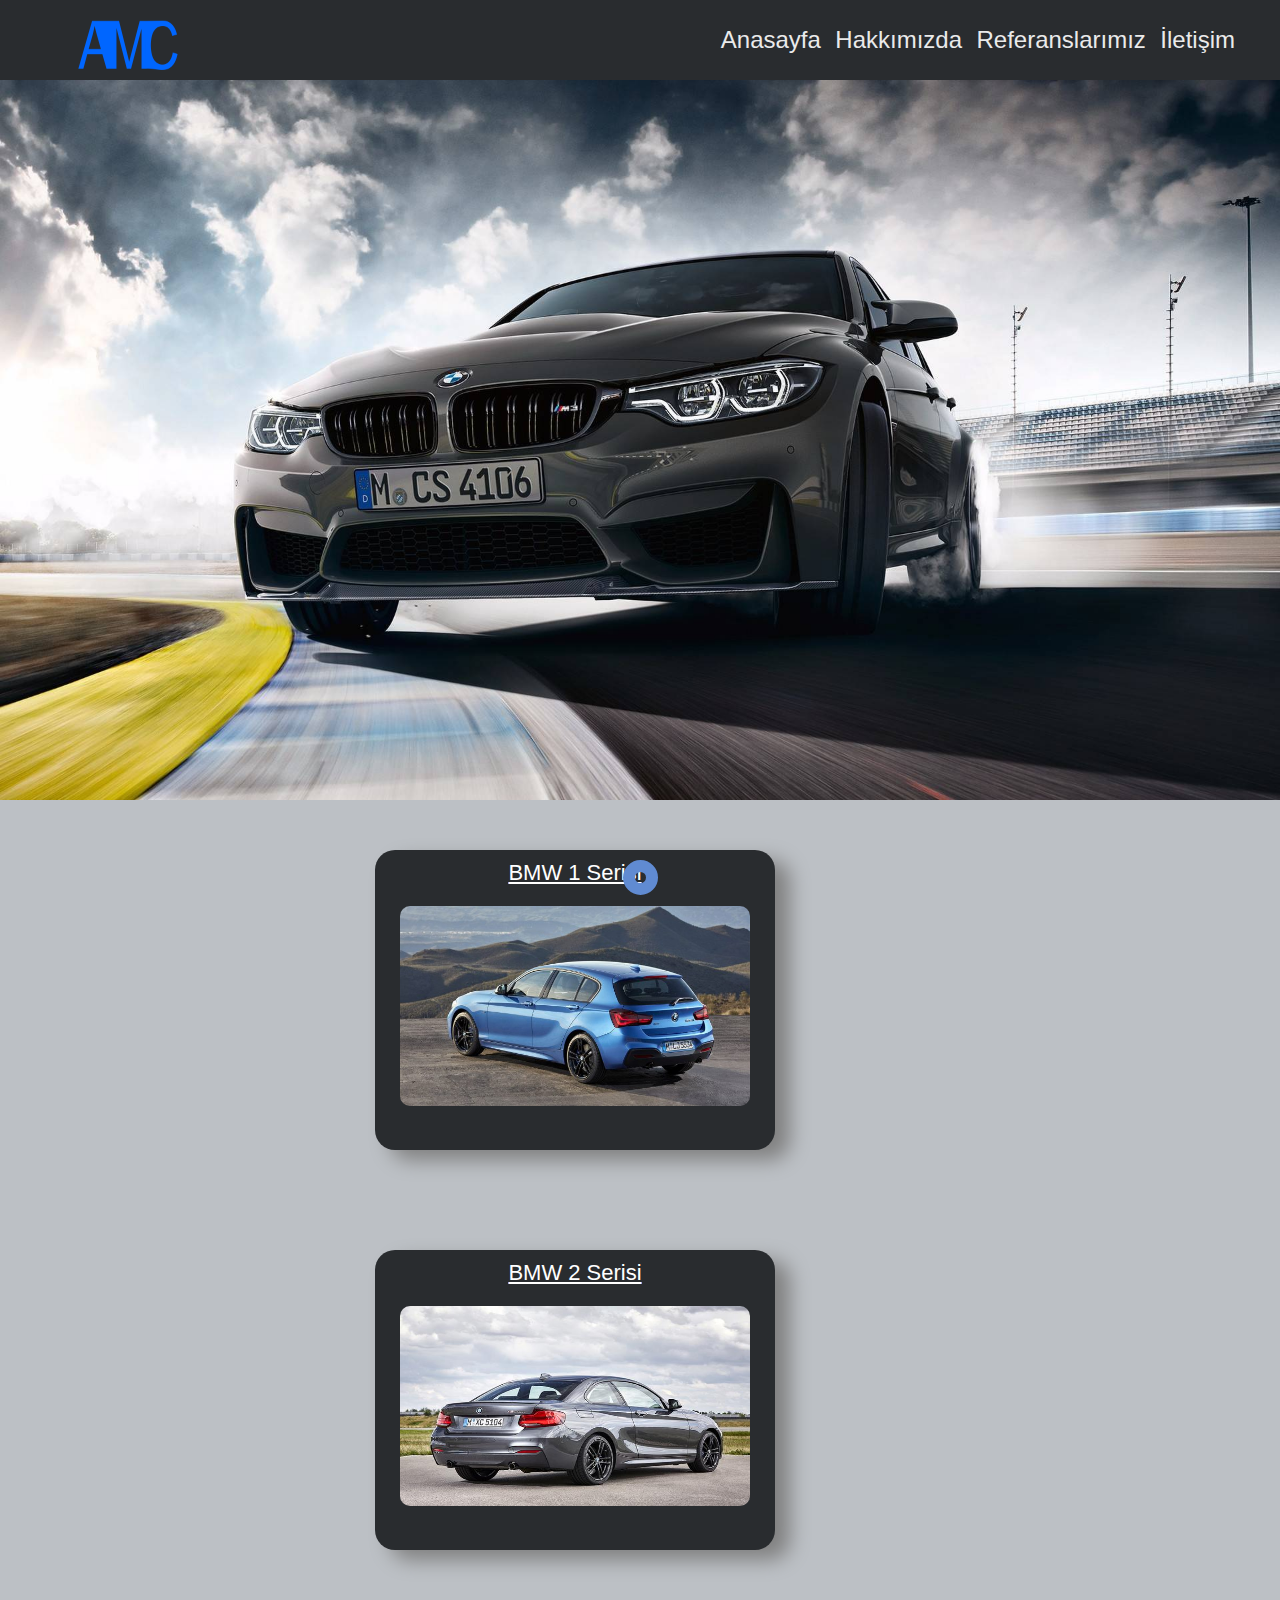
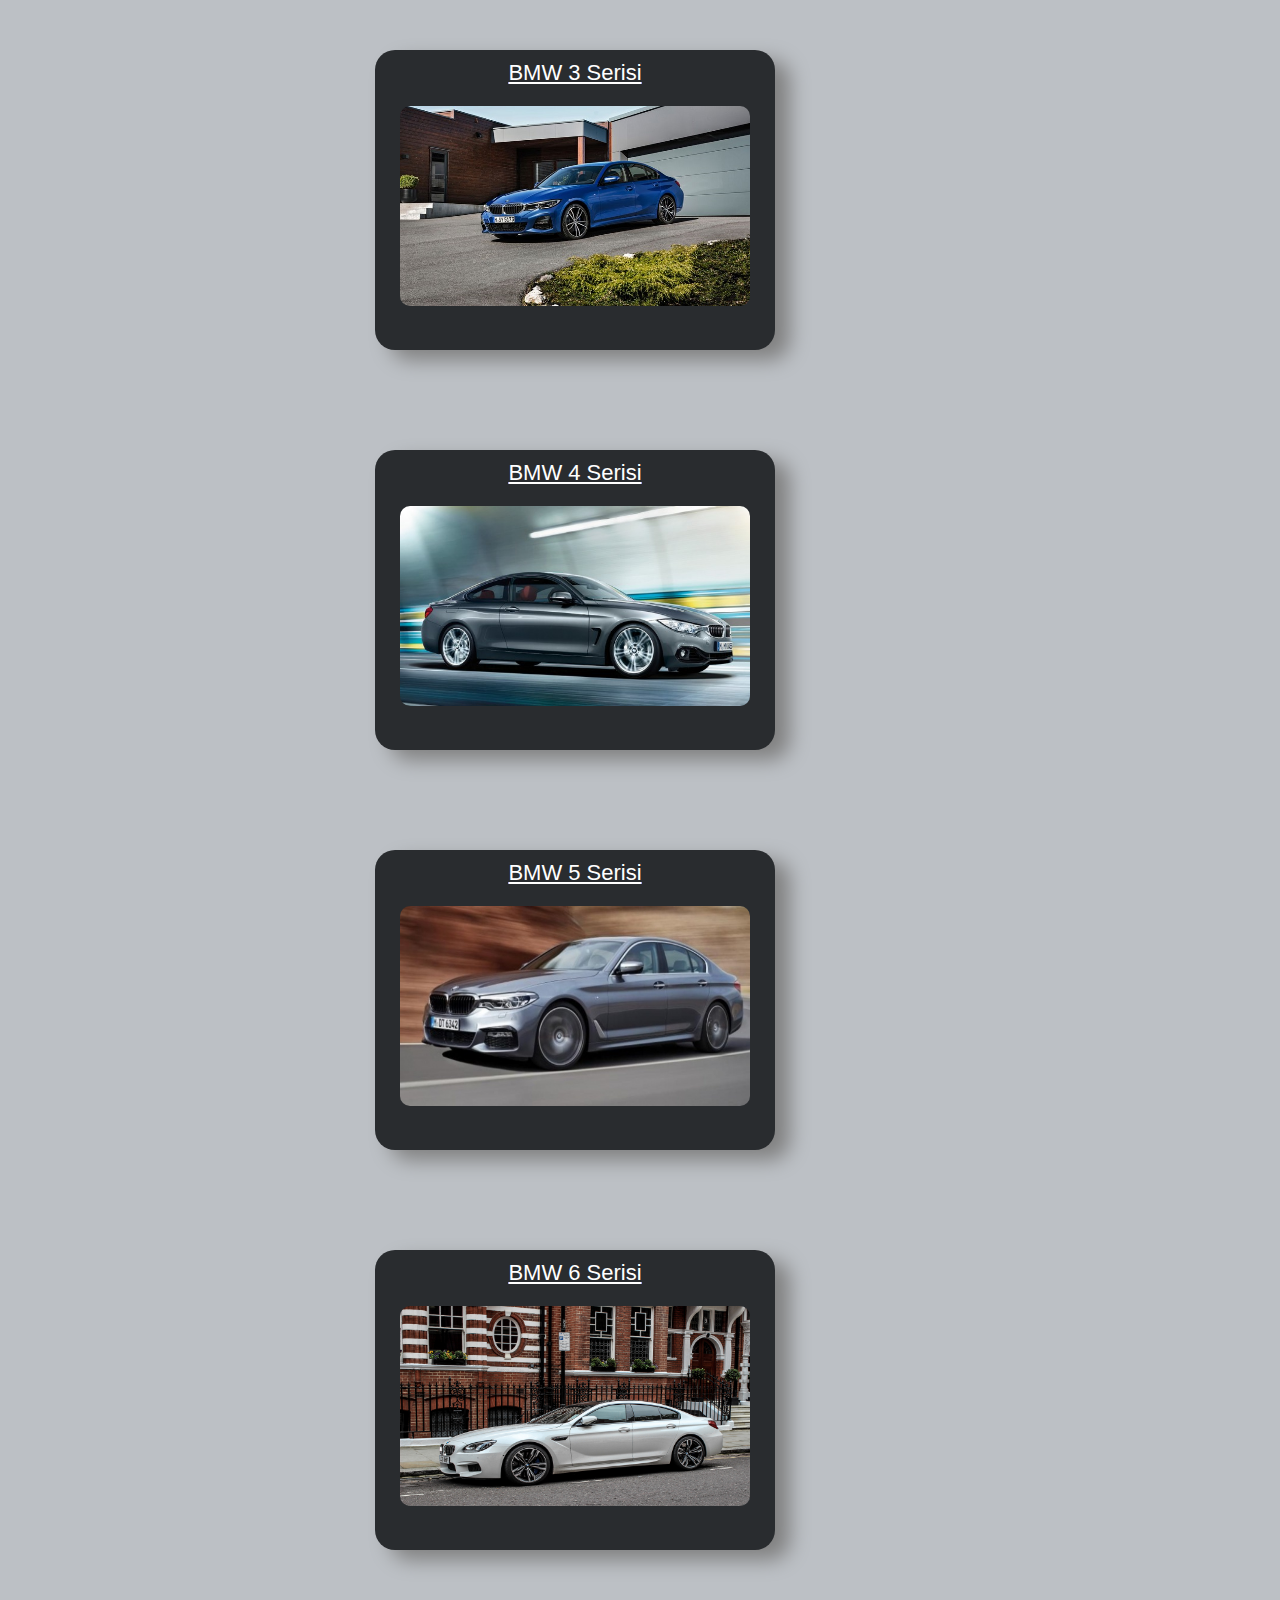
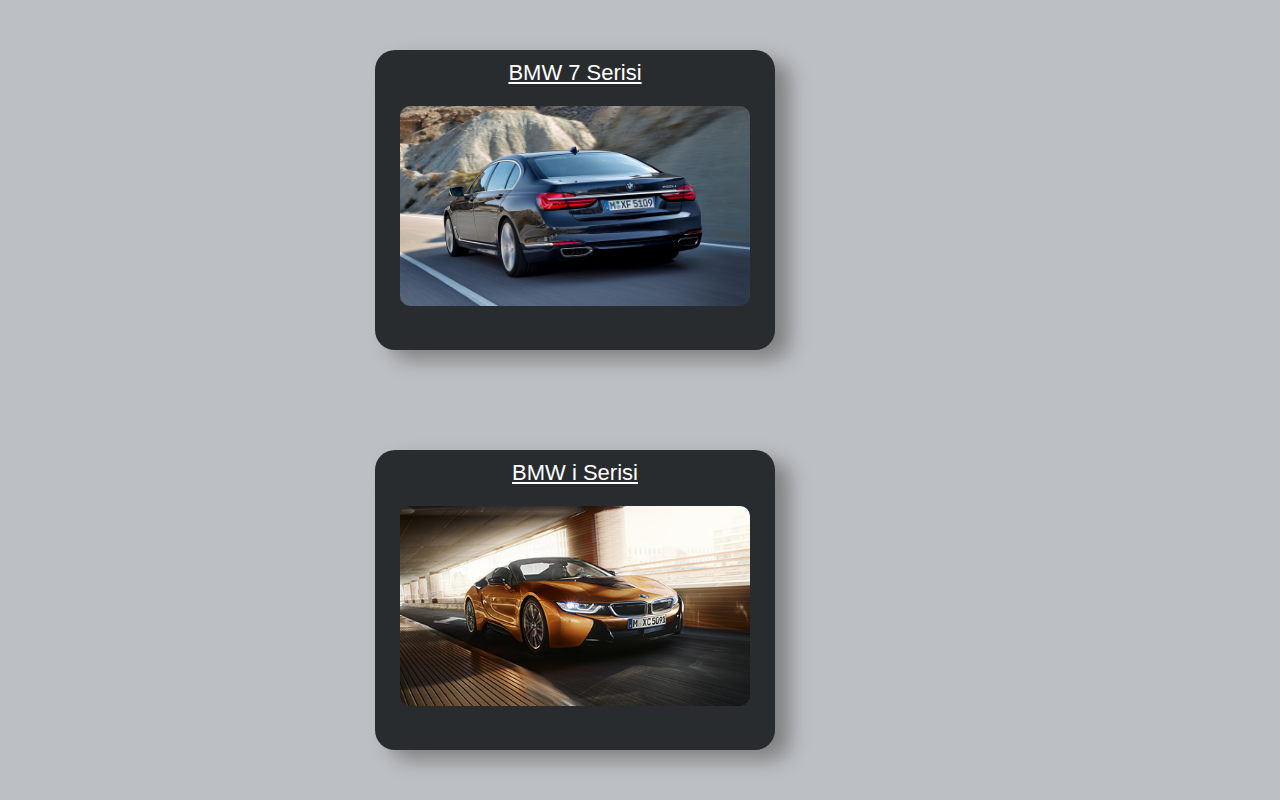
<file: index.html>
<DOCTYPE! html>
<html lang="en">
<head>
  <meta charset="utf-8">
  <title>ARABALAR</title>
  <link rel="stylesheet" type="text/css" href="css/style.css">
  <meta http-equiv="X-UA-Compatible" content="IE=edge">
  <meta name="viewport" content="width=device-width, initial-scale=1">

  

</head>
<body>
  
  <header class="header-fixed">

  <div class="header-limiter">
    <img style="width: 100px; height: 50px; margin-left: -500px; "src="resimler/logo.png" alt>
    
    <nav>
      <a href="index.html">Anasayfa</a>
      <a href="hakkimizda.html">Hakkımızda</a>
      <a href="index.html">Referanslarımız</a>
      <a href="iletisim.html">İletişim</a>
    </nav>

  </div>

</header>


<div class="header-fixed-placeholder"></div>

<script src="https://ajax.googleapis.com/ajax/libs/jquery/2.1.1/jquery.min.js"></script>
<script>

  $(document).ready(function(){

    var showHeaderAt = 150;

    var win = $(window),
        body = $('body');

  
    if(win.width() > 400){

  

      win.on('scroll', function(e){

        if(win.scrollTop() > showHeaderAt) {
          body.addClass('fixed');
        }
        else {
          body.removeClass('fixed');
        }
      });

    }

  });

</script>



    <div id="slider">
      <figure>

        <img src="resimler/m3.jpg" alt>
        <img src="resimler/m4.jpg" alt>
        <img src="resimler/m5.jpg" alt>
        <img src="resimler/m6.jpg" alt>

      </figure>
    </div>
  <div class="alt1-menu">
      <a href="bmw-1-serisi.html"><h3>BMW 1 Serisi</h3>
      <img src="resimler/bmw-1-serisi.jpg"></a>
  </div>

  <div class="alt1-menu">
    <a href="bmw-2-serisi.html"><h3>BMW 2 Serisi</h3>
    <img src="resimler/bmw-2-serisi.jpg"></a>
  </div>

  <div class="alt1-menu">
    <a href="bmw-3-serisi.html"><h3>BMW 3 Serisi</h3>
    <img src="resimler/bmw-3-serisi.jpg"></a>
  </div>

  <div class="alt1-menu">
    <a href="bmw-4-serisi.html"><h3>BMW 4 Serisi</h3>
    <img src="resimler/bmw-4-serisi.jpg"></a>
  </div>

  <div class="alt1-menu">
    <a href="bmw-5-serisi.html"><h3>BMW 5 Serisi</h3>
    <img src="resimler/bmw-5-serisi.jpg"></a>
  </div>

  <div class="alt1-menu">
    <a href="bmw-6-serisi.html"><h3>BMW 6 Serisi</h3>
    <img src="resimler/bmw-6-serisi.jpg"></a>
  </div>

  <div class="alt1-menu">
    <a href="bmw-7-serisi.html"><h3>BMW 7 Serisi</h3>
    <img src="resimler/bmw-7-serisi.jpg"></a>
  </div>

  <div class="alt1-menu">
    <a href="bmw-i-serisi.html"><h3>BMW i Serisi</h3>
    <img src="resimler/bmw-i-serisi.jpg"></a>
  </div>

  
  
  
  
    <div class="footer">
      <div id="button"></div>
        <div id="container">
          <div id="cont">
            <div class="footer_center">
             
   <div class="footer1">
      <!--Footer_container-->
      <div class="footer_container">
         <!--kutu-->
         <div id="kutu">
            <b style="margin-left: -30px;">Sayfalar</b>
            <ul>
               <a href="index.html"><li>Ana Sayfa</li></a>
               <a href="hakkimizda.html"><li>Hakkımızda</li></a>
               <a href="Referanslarimiz.html"><li>Referanslarımız</li></a>
               <a href="iletisim.html"><li>İletişim</li></a>
            </ul>
         </div>
         <!--kutu###-->
         <!--kutu-->
         <div id="kutu" style="margin-left:150px;">
            <b style="margin-left: -83px;">İletişim</b>
            <ul>
               <li>Atakan Mehmet ÇOBAN</li>
               <li>C: 0 (123) 456 78 90</li>
               <li>T: 0 (123) 456 78 89</li>
            </ul>
         </div>
         <!--kutu###-->
         <!--kutu-->
         <div id="kutu" style="margin-left:150px;">
            <b style="margin-left: -20px;">Sosyal Medya</b>
            <ul>
               <a href="#"><li><img src="resimler/facebook-logo.png" alt=""></li></a>
               <a href="#"><li><img src="resimler/instagram-logo.png" alt=""></li></a>
            </ul>
         </div>
         <!--kutu###-->
      </div>
      <!--Footer_container###-->
   </div>











            </div>
          </div>
        </div>
      </div>
</body>
</html>
</file>
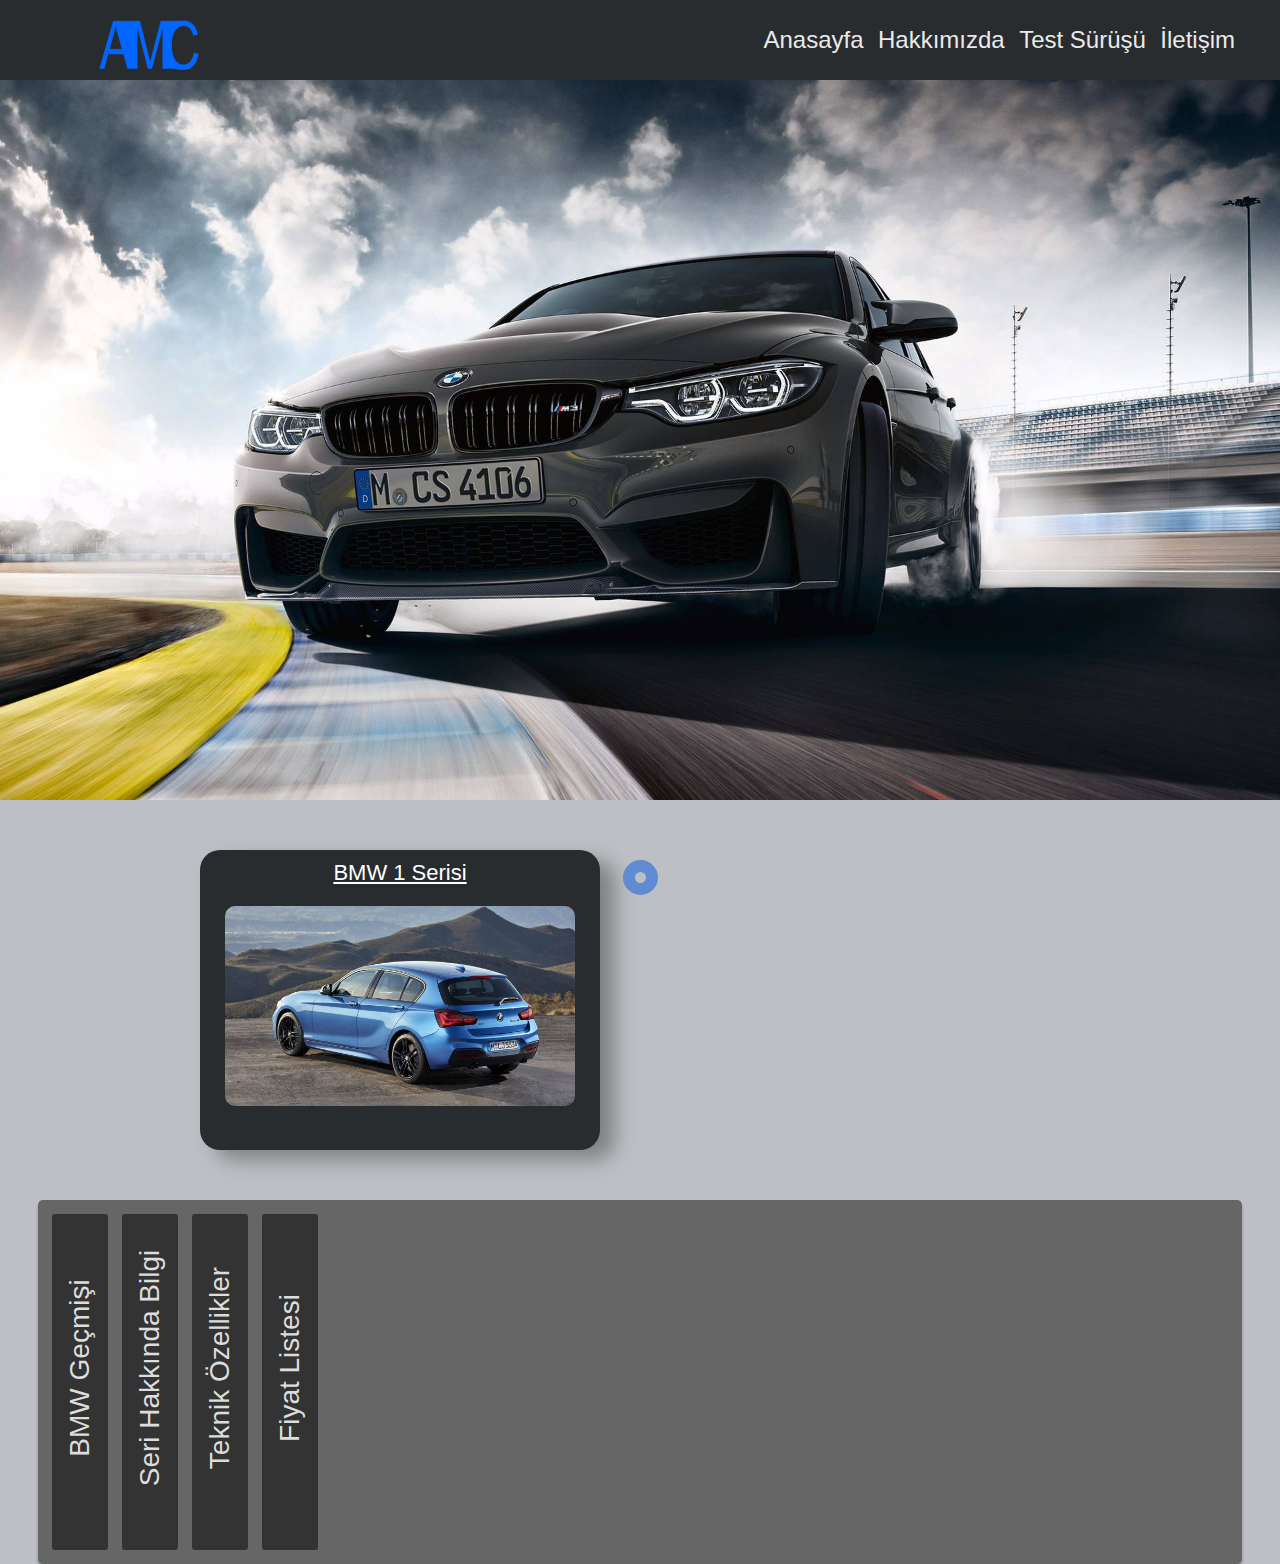
<file: bmw-1-serisi.html>
<DOCTYPE! html>
<html lang="en">
<head>
  <meta charset="utf-8">
  <title>ARABALAR</title>
  <link rel="stylesheet" type="text/css" href="css/bmwsstyle.css">
  <meta http-equiv="X-UA-Compatible" content="IE=edge">
  <meta name="viewport" content="width=device-width, initial-scale=1">

  

</head>
<body>
  
  <header class="header-fixed">

  <div class="header-limiter">
    <img style="width: 100px; height: 50px; margin-left: -500px; "src="resimler/logo.png" alt>
    
    <nav>
      <a href="index.html">Anasayfa</a>
      <a href="hakkimizda.html">Hakkımızda</a>
      <a href="test-sürüsü.html">Test Sürüşü</a>
      <a href="iletisim.html">İletişim</a>
    </nav>

  </div>

</header>


<div class="header-fixed-placeholder"></div>

<script src="https://ajax.googleapis.com/ajax/libs/jquery/2.1.1/jquery.min.js"></script>
<script>

  $(document).ready(function(){

    var showHeaderAt = 150;

    var win = $(window),
        body = $('body');

  
    if(win.width() > 400){

  

      win.on('scroll', function(e){

        if(win.scrollTop() > showHeaderAt) {
          body.addClass('fixed');
        }
        else {
          body.removeClass('fixed');
        }
      });

    }

  });

</script>



    <div id="slider">
      <figure>

        <img src="resimler/m3.jpg" alt>
        <img src="resimler/m4.jpg" alt>
        <img src="resimler/m5.jpg" alt>
        <img src="resimler/m6.jpg" alt>

      </figure>
    </div>
  <div class="alt1-menu">
      <a href="bmw-1-serisi.html"><h3>BMW 1 Serisi</h3>
      <img src="resimler/bmw-1-serisi.jpg"></a>
  </div>

<div style="margin-top: 25px;">
<article class="accordion">
    <section id="acc1">
        <h2><a href="#acc1">BMW Geçmişi</a></h2>
        <p>
            BMW (Bayerische Motoren Werke AG’nin kısaltması)(Türkçe: Bavyera Motor Fabrikası A.Ş.), Alman otomobil ve motosiklet üreticisi. BMW ayrıca, Mini ve Rolls-Royce, otomobil şirketlerinin sahibidir. Şirket, 1913 yılında Karl Friedrich Rapp tarafından Almanya’nın Münih kentinde kurulmuştur. İlk zamanlarda sadece uçak motoru üreten şirket, 1928 yılında satın aldığı Fahrzeugtechnik Eisenach A.G. otomobil şirketinden sonra otomobil üretiminine girmiştir. BMW ilk olarak uçak motoru üretimi yapan bir firmaydı. Bu yüzden parçalı amblemin mavi kısmı gökyüzünü beyaz kısmıda uçak pervanesini temsil etmektedir.
        </p>
    </section>
    <section id="acc2">
        <h2><a href="#acc2">Seri Hakkında Bilgi</a></h2>
        <p>BMW 1 Serisi 5-Kapı, sportif tasarımı, dinamik sürüş özellikleri ve mükemmel bağlantısı ile hayranlık uyandıran bir hatchback modelidir. Çok seri bir şekilde çalışır hale gelmesinin yanı sıra işlem hızıyla da her türlü zorluğun üstesinden gelir. </p>
    </section>
    <section id="acc3">
        <h2><a href="#acc3">Teknik Özellikler</a></h2>
        <p>
          Yüksüz Ağırlık (kg) EC  ==> 1395 <br>
          İzin Verilen Toplam Ağırlık (kg)  ==> 1900 <br>
          Otomobilin Yüksek Kapasitesi (kg) ==> 580 <br>
          İzin Verilen Ön/Arka Aks Yükü (kg) ==> 895/1090 <br>
          Maksimum hız km/sa  ==> 210 <br>
          0-100 km/sa Hızlanma  ==> 8.7 <br>
          Şehir içi (lt/100 km)  ==> 6.8 <br>
          Şehir dışı (lt/100 km)  ==> 4.9 <br>
          Ortalama (lt/100 km)  ==> 5.6 <br>
          Depo hacmi (lt)  ==> 52 <br>
        </p>
    </section>
    <section id="acc4">
        <h2><a href="#acc4">Fiyat Listesi</a></h2>
        <p>
         BMW 118i - Premium Line - 2019 - Otomatik - Benzin - 1499 CC - 136 BG  <br>Anahtar Teslim Satış Fiyati  ==> 228.200 TL <br>
         BMW 118i - One Edition M - 2019 - Otomatik - Benzin - 1499 CC - 136 BG  <br>Anahtar Teslim Satış Fiyati  ==> 258.800 TL <br>
         BMW 116d - Premium Line - 2019 - Otomatik - Dizel - 1496 CC - 116 BG  <br>Anahtar Teslim Satış Fiyati  ==> 241.400 TL <br>
         BMW 116d - One Edition - 2019 - Otomatik - Dizel - 1496 CC - 116 BG  <br>Anahtar Teslim Satış Fiyati  ==> 259.000 TL <br> 
        </p>
    </section>
</article>
</div>

    <div class="footer">
      <div id="button"></div>
        <div id="container">
          <div id="cont">
            <div class="footer_center">
             
   <div class="footer1">
      <!--Footer_container-->
      <div class="footer_container">
         <!--kutu-->
         <div id="kutu">
            <b style="margin-left: -30px;">Sayfalar</b>
            <ul>
               <a href="index.html"><li>Ana Sayfa</li></a>
               <a href="hakkimizda.html"><li>Hakkımızda</li></a>
               <a href="Referanslarimiz.html"><li>Referanslarımız</li></a>
               <a href="iletisim.html"><li>İletişim</li></a>
            </ul>
         </div>
         <!--kutu###-->
         <!--kutu-->
         <div id="kutu" style="margin-left:150px;">
            <b style="margin-left: -83px;">İletişim</b>
            <ul>
               <li>Atakan Mehmet ÇOBAN</li>
               <li>C: 0 (123) 456 78 90</li>
               <li>T: 0 (123) 456 78 89</li>
            </ul>
         </div>
         <!--kutu###-->
         <!--kutu-->
         <div id="kutu" style="margin-left:150px;">
            <b style="margin-left: -20px;">Sosyal Medya</b>
            <ul>
               <a href="#"><li><img src="resimler/facebook-logo.png" alt=""></li></a>
               <a href="#"><li><img src="resimler/instagram-logo.png" alt=""></li></a>
            </ul>
         </div>
         <!--kutu###-->
      </div>
      <!--Footer_container###-->
   </div>











            </div>
          </div>
        </div>
      </div>
</body>
</html>
</file>
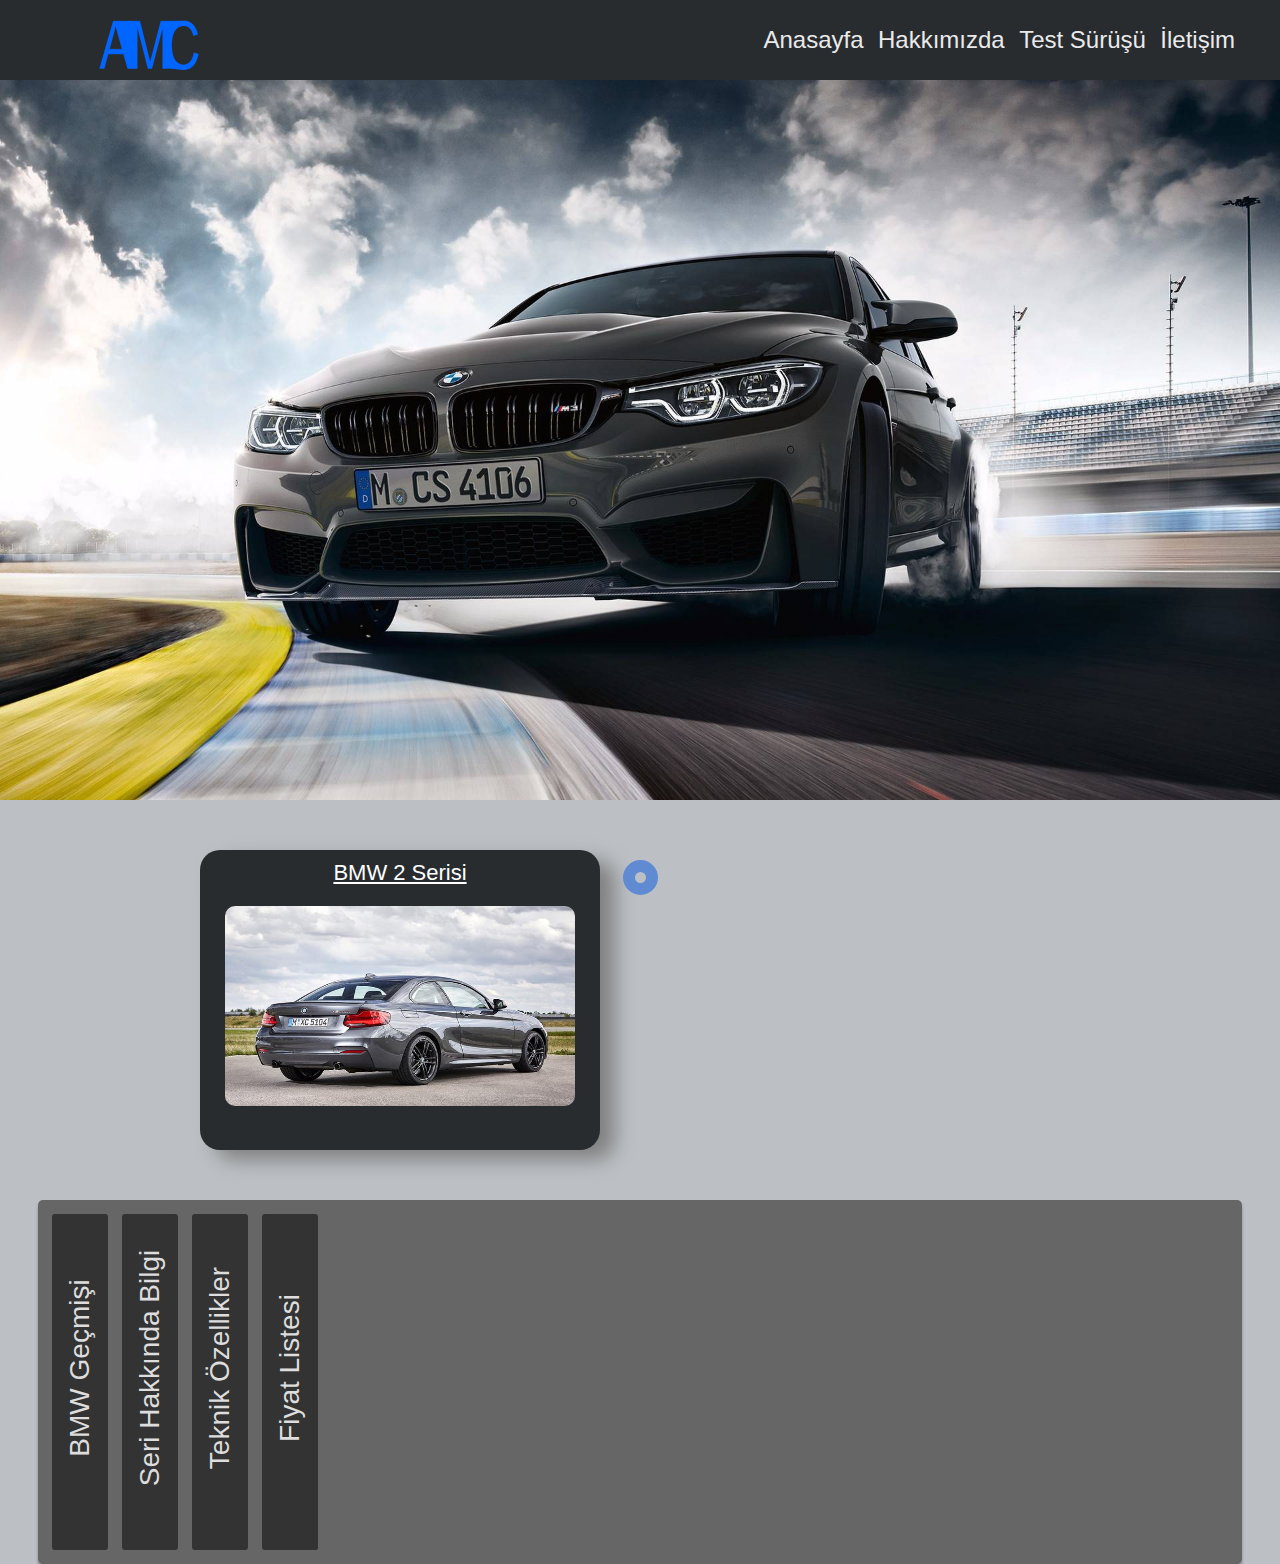
<file: bmw-2-serisi.html>
<DOCTYPE! html>
<html lang="en">
<head>
  <meta charset="utf-8">
  <title>ARABALAR</title>
  <link rel="stylesheet" type="text/css" href="css/bmwsstyle.css">
  <meta http-equiv="X-UA-Compatible" content="IE=edge">
  <meta name="viewport" content="width=device-width, initial-scale=1">

  

</head>
<body>
  
  <header class="header-fixed">

  <div class="header-limiter">
    <img style="width: 100px; height: 50px; margin-left: -500px; "src="resimler/logo.png" alt>
    
    <nav>
      <a href="index.html">Anasayfa</a>
      <a href="hakkimizda.html">Hakkımızda</a>
      <a href="test-sürüsü.html">Test Sürüşü</a>
      <a href="iletisim.html">İletişim</a>
    </nav>

  </div>

</header>


<div class="header-fixed-placeholder"></div>

<script src="https://ajax.googleapis.com/ajax/libs/jquery/2.1.1/jquery.min.js"></script>
<script>

  $(document).ready(function(){

    var showHeaderAt = 150;

    var win = $(window),
        body = $('body');

  
    if(win.width() > 400){

  

      win.on('scroll', function(e){

        if(win.scrollTop() > showHeaderAt) {
          body.addClass('fixed');
        }
        else {
          body.removeClass('fixed');
        }
      });

    }

  });

</script>



    <div id="slider">
      <figure>

        <img src="resimler/m3.jpg" alt>
        <img src="resimler/m4.jpg" alt>
        <img src="resimler/m5.jpg" alt>
        <img src="resimler/m6.jpg" alt>

      </figure>
    </div>
  <div class="alt1-menu">
      <a href="bmw-1-serisi.html"><h3>BMW 2 Serisi</h3>
      <img src="resimler/bmw-2-serisi.jpg"></a>
  </div>

<div style="margin-top: 25px;">
<article class="accordion">
    <section id="acc1">
        <h2><a href="#acc1">BMW Geçmişi</a></h2>
        <p>
            BMW (Bayerische Motoren Werke AG’nin kısaltması)(Türkçe: Bavyera Motor Fabrikası A.Ş.), Alman otomobil ve motosiklet üreticisi. BMW ayrıca, Mini ve Rolls-Royce, otomobil şirketlerinin sahibidir. Şirket, 1913 yılında Karl Friedrich Rapp tarafından Almanya’nın Münih kentinde kurulmuştur. İlk zamanlarda sadece uçak motoru üreten şirket, 1928 yılında satın aldığı Fahrzeugtechnik Eisenach A.G. otomobil şirketinden sonra otomobil üretiminine girmiştir. BMW ilk olarak uçak motoru üretimi yapan bir firmaydı. Bu yüzden parçalı amblemin mavi kısmı gökyüzünü beyaz kısmıda uçak pervanesini temsil etmektedir.
        </p>
    </section>
    <section id="acc2">
        <h2><a href="#acc2">Seri Hakkında Bilgi</a></h2>
        <p>Yeni BMW 2 Serisi Coupé, otomobilde bireyselliğinin ideal örneğidir ve kendi sınıfını yaratır. Devrim yaratan sportif tasarımı ile hareketsiz durumdayken bile hareket hissini yansıtır. Tamamen çevik arkadan itiş özelliği ile radikal sürüş dinamikleri ve özel iç tasarımdaki yüksek konfor düzeyi sürüş deneyimini tamamlar. Bu özellik, daha ilk andan itibaren fark edilir. Direksiyon başına geçtiğinizde önünüzde uzanan yola odaklanmanız yeterlidir.
        </p>
    </section>
    <section id="acc3">
        <h2><a href="#acc3">Teknik Özellikler</a></h2>
        <p>
          Yüksüz Ağırlık (kg) EC  ==> 1440 <br>
          İzin Verilen Toplam Ağırlık (kg)  ==> 1870 <br>
          Otomobilin Yüksek Kapasitesi (kg) ==> 505 <br>
          İzin Verilen Ön/Arka Aks Yükü (kg) ==> 900/1040 <br>
          Maksimum hız km/sa  ==> 210 <br>
          0-100 km/sa Hızlanma  ==> 8.9 <br>
          Şehir içi (lt/100 km)  ==> 7.0 <br>
          Şehir dışı (lt/100 km)  ==> 5.0 <br>
          Ortalama (lt/100 km)  ==> 5.7 <br>
          Depo hacmi (lt)  ==> 52 <br>
        </p>
    </section>
    <section id="acc4">
        <h2><a href="#acc4">Fiyat Listesi</a></h2>
        <p>
         BMW 218i - Sport Line - 2018 - Otomatik - Benzin - 1499 CC - 136 BG  <br>Anahtar Teslim Satış Fiyati  ==> 233.000 TL <br>
         BMW 218i - Luxury Line - 2018 - Otomatik - Benzin - 1499 CC - 136 BG  <br>Anahtar Teslim Satış Fiyati  ==> 243.700 TL <br>
         BMW 218i - M sport - 2018 - Otomatik - Benzin - 1496 CC - 136 BG  <br>Anahtar Teslim Satış Fiyati  ==> 248.400 TL <br>
         BMW 218i Cabrio - Sport Line - 2018 - Otomatik - Benzin - 1496 CC - 136 BG  <br>Anahtar Teslim Satış Fiyati  ==> 272.700 TL <br> 
         BMW 218i Cabrio - M Sport - 2018 - Otomatik - Benzin - 1496 CC - 136 BG  <br>Anahtar Teslim Satış Fiyati  ==> 288.100 TL <br>
        </p>
    </section>
</article>
</div>

    <div class="footer">
      <div id="button"></div>
        <div id="container">
          <div id="cont">
            <div class="footer_center">
             
   <div class="footer1">
      <!--Footer_container-->
      <div class="footer_container">
         <!--kutu-->
         <div id="kutu">
            <b style="margin-left: -30px;">Sayfalar</b>
            <ul>
               <a href="index.html"><li>Ana Sayfa</li></a>
               <a href="hakkimizda.html"><li>Hakkımızda</li></a>
               <a href="Referanslarimiz.html"><li>Referanslarımız</li></a>
               <a href="iletisim.html"><li>İletişim</li></a>
            </ul>
         </div>
         <!--kutu###-->
         <!--kutu-->
         <div id="kutu" style="margin-left:150px;">
            <b style="margin-left: -83px;">İletişim</b>
            <ul>
               <li>Atakan Mehmet ÇOBAN</li>
               <li>C: 0 (123) 456 78 90</li>
               <li>T: 0 (123) 456 78 89</li>
            </ul>
         </div>
         <!--kutu###-->
         <!--kutu-->
         <div id="kutu" style="margin-left:150px;">
            <b style="margin-left: -20px;">Sosyal Medya</b>
            <ul>
               <a href="#"><li><img src="resimler/facebook-logo.png" alt=""></li></a>
               <a href="#"><li><img src="resimler/instagram-logo.png" alt=""></li></a>
            </ul>
         </div>
         <!--kutu###-->
      </div>
      <!--Footer_container###-->
   </div>











            </div>
          </div>
        </div>
      </div>
</body>
</html>
</file>
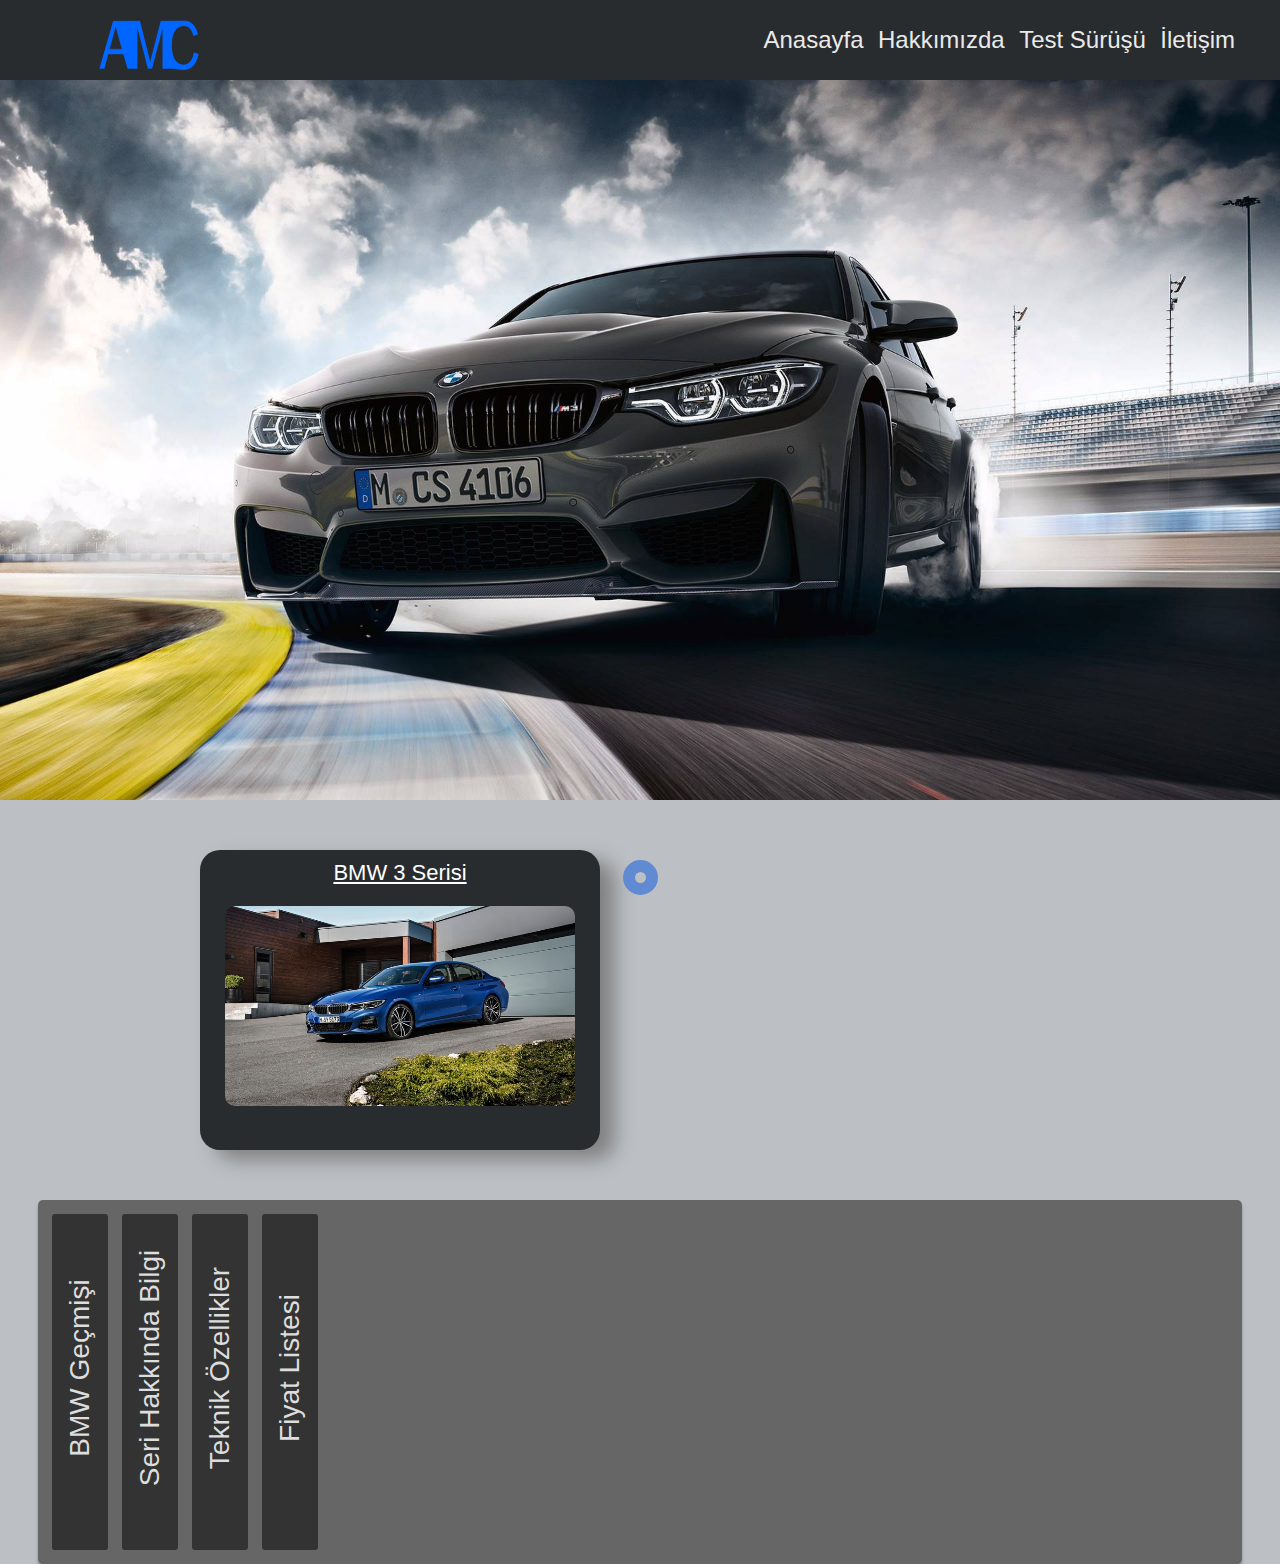
<file: bmw-3-serisi.html>
<DOCTYPE! html>
<html lang="en">
<head>
  <meta charset="utf-8">
  <title>ARABALAR</title>
  <link rel="stylesheet" type="text/css" href="css/bmwsstyle.css">
  <meta http-equiv="X-UA-Compatible" content="IE=edge">
  <meta name="viewport" content="width=device-width, initial-scale=1">

  

</head>
<body>
  
  <header class="header-fixed">

  <div class="header-limiter">
    <img style="width: 100px; height: 50px; margin-left: -500px; "src="resimler/logo.png" alt>
    
    <nav>
      <a href="index.html">Anasayfa</a>
      <a href="hakkimizda.html">Hakkımızda</a>
      <a href="test-sürüsü.html">Test Sürüşü</a>
      <a href="iletisim.html">İletişim</a>
    </nav>

  </div>

</header>


<div class="header-fixed-placeholder"></div>

<script src="https://ajax.googleapis.com/ajax/libs/jquery/2.1.1/jquery.min.js"></script>
<script>

  $(document).ready(function(){

    var showHeaderAt = 150;

    var win = $(window),
        body = $('body');

  
    if(win.width() > 400){

  

      win.on('scroll', function(e){

        if(win.scrollTop() > showHeaderAt) {
          body.addClass('fixed');
        }
        else {
          body.removeClass('fixed');
        }
      });

    }

  });

</script>



    <div id="slider">
      <figure>

        <img src="resimler/m3.jpg" alt>
        <img src="resimler/m4.jpg" alt>
        <img src="resimler/m5.jpg" alt>
        <img src="resimler/m6.jpg" alt>

      </figure>
    </div>
  <div class="alt1-menu">
      <a href="bmw-1-serisi.html"><h3>BMW 3 Serisi</h3>
      <img src="resimler/bmw-3-serisi.jpg"></a>
  </div>

<div style="margin-top: 25px;">
<article class="accordion">
    <section id="acc1">
        <h2><a href="#acc1">BMW Geçmişi</a></h2>
        <p>
            BMW (Bayerische Motoren Werke AG’nin kısaltması)(Türkçe: Bavyera Motor Fabrikası A.Ş.), Alman otomobil ve motosiklet üreticisi. BMW ayrıca, Mini ve Rolls-Royce, otomobil şirketlerinin sahibidir. Şirket, 1913 yılında Karl Friedrich Rapp tarafından Almanya’nın Münih kentinde kurulmuştur. İlk zamanlarda sadece uçak motoru üreten şirket, 1928 yılında satın aldığı Fahrzeugtechnik Eisenach A.G. otomobil şirketinden sonra otomobil üretiminine girmiştir. BMW ilk olarak uçak motoru üretimi yapan bir firmaydı. Bu yüzden parçalı amblemin mavi kısmı gökyüzünü beyaz kısmıda uçak pervanesini temsil etmektedir.
        </p>
    </section>
    <section id="acc2">
        <h2><a href="#acc2">Seri Hakkında Bilgi</a></h2>
        <p>1975 yılından beri orijinalliğini koruyan BMW 3 Serisi spor sedan ruhunu hayata geçirir. Dinamik tasarım, rakipsiz çeviklik ve mükemmel günlük kullanımın karşı konulmaz birleşimini sunan otomobil, altıncı neslinde her zamanki gibi etkileyici. Optimum ağırlık dağılımı, klasik arkadan itiş sistemi ve BMW EfficientDynamics teknolojisine sahip güçlü, son derece verimli 320d, 316i, 330i gibi motorlar olağanüstü dinamikler ve düşük yakıt tüketimini garantiler. Akıllı BMW xDrive dört çeker sistemi ile bu otomobil her zaman en uygun çekişi sunar. Aynı zamanda Sport Line, Luxury Line veya M Sport Paket seçenekleriyle BMW 3 Serisi Sedan, tarzınıza ve ihtiyaçlarınıza uyum sağlar. BMW 320 d, BMW 316i, BMW 330i'nin ve diğer BMW 3 Serisi Sedan modellerinin fiyat listesine ve broşürüne aşağıdaki linklerden ulaşabilirsiniz.
        </p>
    </section>
    <section id="acc3">
        <h2><a href="#acc3">Teknik Özellikler</a></h2>
        <p>
          Yüksüz Ağırlık (kg) EC  ==> 1500 <br>
          İzin Verilen Toplam Ağırlık (kg)  ==> 2000 <br>
          Otomobilin Yüksek Kapasitesi (kg) ==> 575 <br>
          İzin Verilen Ön/Arka Aks Yükü (kg) ==> 930/1155 <br>
          Maksimum hız km/sa  ==> 210 <br>
          0-100 km/sa Hızlanma  ==> 9.1 <br>
          Şehir içi (lt/100 km)  ==> 7.4 <br>
          Şehir dışı (lt/100 km)  ==> 5.0 <br>
          Ortalama (lt/100 km)  ==> 5.9 <br>
          Depo hacmi (lt)  ==> 60 <br>
        </p>
    </section>
    <section id="acc4">
        <h2><a href="#acc4">Fiyat Listesi</a></h2>
        <p>
         BMW 318i Sedan - Edition Sport Line - 2018 - Otomatik - Benzin - 1499 CC - 136 BG  <br>Anahtar Teslim Satış Fiyati  ==> 308.400 TL <br>
         BMW 318i Sedan - Edition Luxury Line - 2018 - Otomatik - Benzin - 1499 CC - 136 BG  <br>Anahtar Teslim Satış Fiyati  ==> 323.600 TL <br>
         BMW 318i - Edition M sport - 2018 - Otomatik - Benzin - 1496 CC - 136 BG  <br>Anahtar Teslim Satış Fiyati  ==> 316.300 TL <br>
         BMW 330i Sedan - Edition Sport Line - 2018 - Otomatik - Benzin - 1998 CC - 252 BG  <br>Anahtar Teslim Satış Fiyati  ==> 378.800 TL <br> 
         BMW 330i Sedan - Edition M Sport - 2018 - Otomatik - Benzin - 1998 CC - 252 BG  <br>Anahtar Teslim Satış Fiyati  ==> 396.800 TL <br>
        </p>
    </section>
</article>
</div>

    <div class="footer">
      <div id="button"></div>
        <div id="container">
          <div id="cont">
            <div class="footer_center">
             
   <div class="footer1">
      <!--Footer_container-->
      <div class="footer_container">
         <!--kutu-->
         <div id="kutu">
            <b style="margin-left: -30px;">Sayfalar</b>
            <ul>
               <a href="index.html"><li>Ana Sayfa</li></a>
               <a href="hakkimizda.html"><li>Hakkımızda</li></a>
               <a href="Referanslarimiz.html"><li>Referanslarımız</li></a>
               <a href="iletisim.html"><li>İletişim</li></a>
            </ul>
         </div>
         <!--kutu###-->
         <!--kutu-->
         <div id="kutu" style="margin-left:150px;">
            <b style="margin-left: -83px;">İletişim</b>
            <ul>
               <li>Atakan Mehmet ÇOBAN</li>
               <li>C: 0 (123) 456 78 90</li>
               <li>T: 0 (123) 456 78 89</li>
            </ul>
         </div>
         <!--kutu###-->
         <!--kutu-->
         <div id="kutu" style="margin-left:150px;">
            <b style="margin-left: -20px;">Sosyal Medya</b>
            <ul>
               <a href="#"><li><img src="resimler/facebook-logo.png" alt=""></li></a>
               <a href="#"><li><img src="resimler/instagram-logo.png" alt=""></li></a>
            </ul>
         </div>
         <!--kutu###-->
      </div>
      <!--Footer_container###-->
   </div>











            </div>
          </div>
        </div>
      </div>
</body>
</html>
</file>
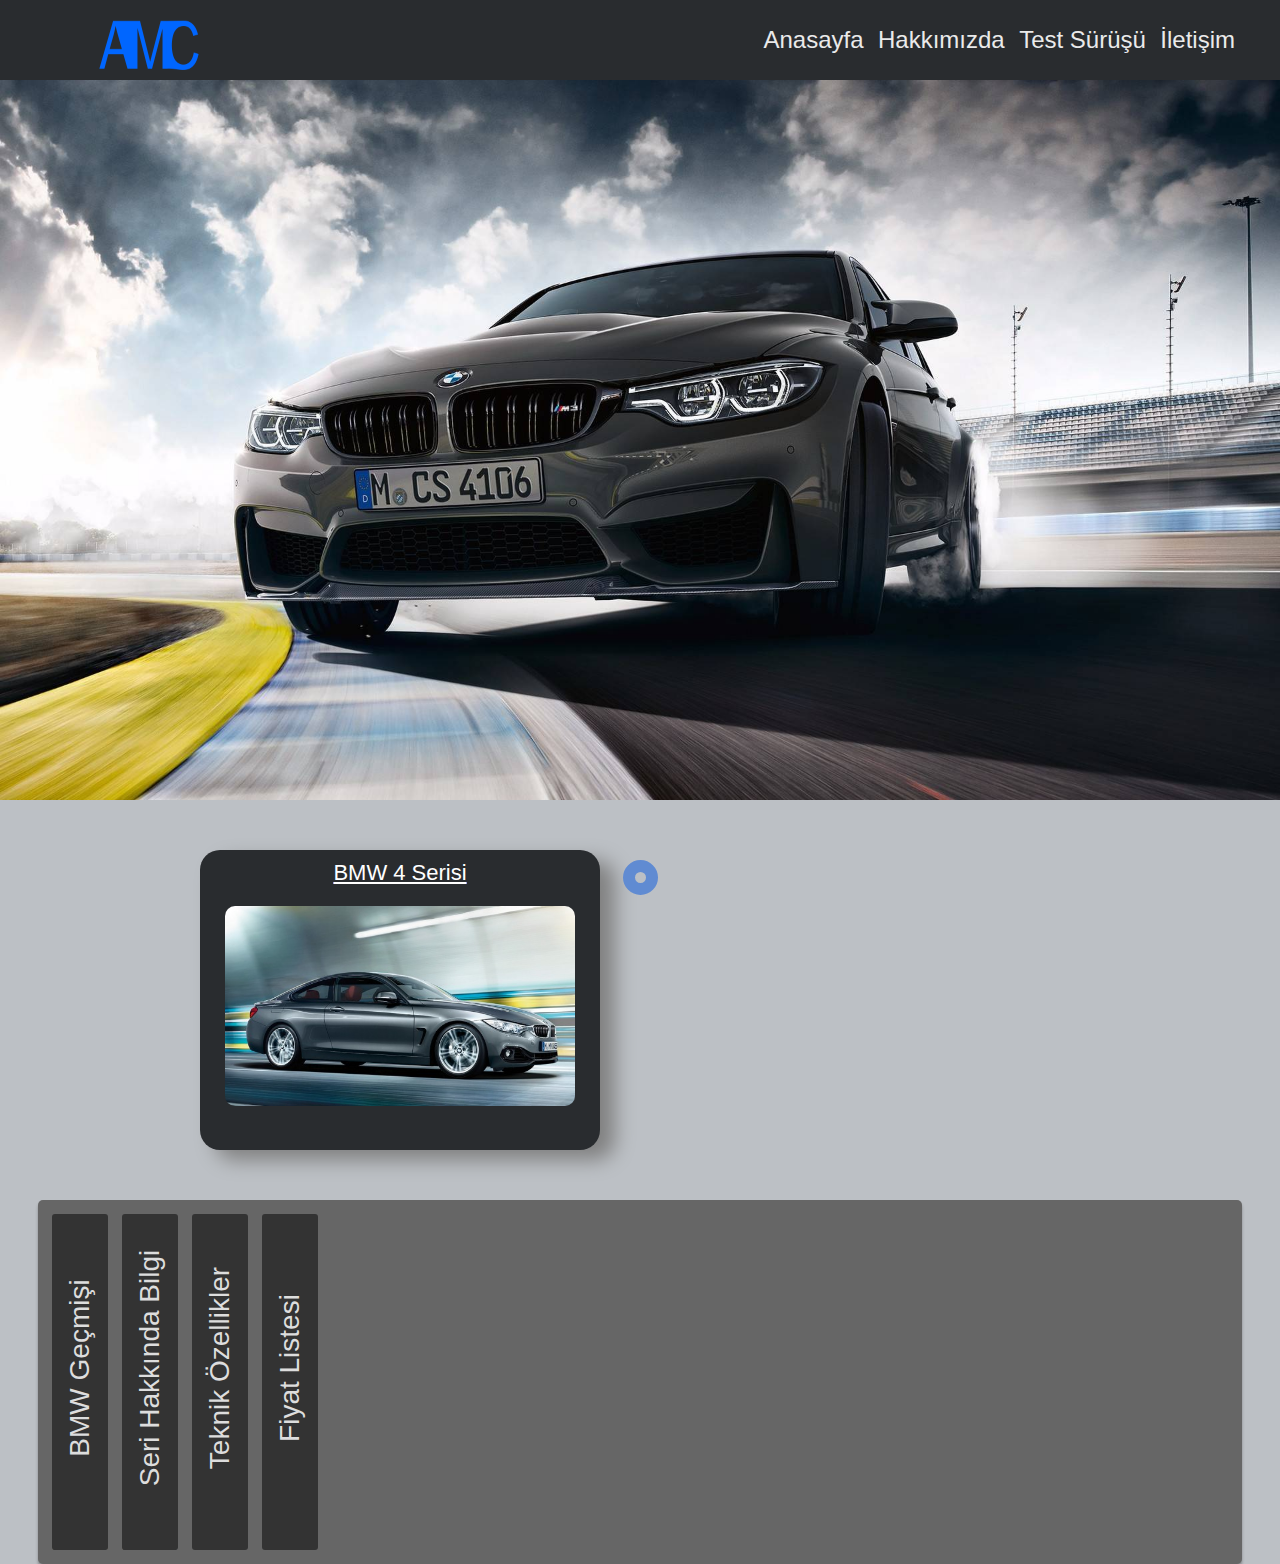
<file: bmw-4-serisi.html>
<DOCTYPE! html>
<html lang="en">
<head>
  <meta charset="utf-8">
  <title>ARABALAR</title>
  <link rel="stylesheet" type="text/css" href="css/bmwsstyle.css">
  <meta http-equiv="X-UA-Compatible" content="IE=edge">
  <meta name="viewport" content="width=device-width, initial-scale=1">

  

</head>
<body>
  
  <header class="header-fixed">

  <div class="header-limiter">
    <img style="width: 100px; height: 50px; margin-left: -500px; "src="resimler/logo.png" alt>
    
    <nav>
      <a href="index.html">Anasayfa</a>
      <a href="hakkimizda.html">Hakkımızda</a>
      <a href="test-sürüsü.html">Test Sürüşü</a>
      <a href="iletisim.html">İletişim</a>
    </nav>

  </div>

</header>


<div class="header-fixed-placeholder"></div>

<script src="https://ajax.googleapis.com/ajax/libs/jquery/2.1.1/jquery.min.js"></script>
<script>

  $(document).ready(function(){

    var showHeaderAt = 150;

    var win = $(window),
        body = $('body');

  
    if(win.width() > 400){

  

      win.on('scroll', function(e){

        if(win.scrollTop() > showHeaderAt) {
          body.addClass('fixed');
        }
        else {
          body.removeClass('fixed');
        }
      });

    }

  });

</script>



    <div id="slider">
      <figure>

        <img src="resimler/m3.jpg" alt>
        <img src="resimler/m4.jpg" alt>
        <img src="resimler/m5.jpg" alt>
        <img src="resimler/m6.jpg" alt>

      </figure>
    </div>
  <div class="alt1-menu">
      <a href="bmw-1-serisi.html"><h3>BMW 4 Serisi</h3>
      <img src="resimler/bmw-4-serisi.jpg"></a>
  </div>

<div style="margin-top: 25px;">
<article class="accordion">
    <section id="acc1">
        <h2><a href="#acc1">BMW Geçmişi</a></h2>
        <p>
            BMW (Bayerische Motoren Werke AG’nin kısaltması)(Türkçe: Bavyera Motor Fabrikası A.Ş.), Alman otomobil ve motosiklet üreticisi. BMW ayrıca, Mini ve Rolls-Royce, otomobil şirketlerinin sahibidir. Şirket, 1913 yılında Karl Friedrich Rapp tarafından Almanya’nın Münih kentinde kurulmuştur. İlk zamanlarda sadece uçak motoru üreten şirket, 1928 yılında satın aldığı Fahrzeugtechnik Eisenach A.G. otomobil şirketinden sonra otomobil üretiminine girmiştir. BMW ilk olarak uçak motoru üretimi yapan bir firmaydı. Bu yüzden parçalı amblemin mavi kısmı gökyüzünü beyaz kısmıda uçak pervanesini temsil etmektedir.
        </p>
    </section>
    <section id="acc2">
        <h2><a href="#acc2">Seri Hakkında Bilgi</a></h2>
        <p>BMW 4 Serisi Coupé, herkesi hayran bırakacak şekilde tasarlanmış sportif performanslı ve son derece etkileyici bir otomobildir. Ayrıca, çok daha dinamik, çevik ve konforlu olan BMW 4 Serisi Coupé, titizlikle optimize edilmiş bir tasarım, duruş ve yol tutuşu sunarak, hiçbir özellikten taviz vermeden her an harekete hazırdır. Kısacası, karşınızda yeni bir sürüş keyfini aşılayan ve en seçici sürücüleri bile tatmin edebilecek, nefes kesici bir spor Coupé modeli var.


        </p>
    </section>
    <section id="acc3">
        <h2><a href="#acc3">Teknik Özellikler</a></h2>
        <p>
          Yüksüz Ağırlık (kg) EC  ==> 1590 <br>
          İzin Verilen Toplam Ağırlık (kg)  ==> 2070 <br>
          Otomobilin Yüksek Kapasitesi (kg) ==> 555 <br>
          İzin Verilen Ön/Arka Aks Yükü (kg) ==> 930/1210 <br>
          Maksimum hız km/sa  ==> 210 <br>
          0-100 km/sa Hızlanma  ==> 9.6 <br>
          Şehir içi (lt/100 km)  ==> 7.5 <br>
          Şehir dışı (lt/100 km)  ==> 5.2 <br>
          Ortalama (lt/100 km)  ==> 6.1 <br>
          Depo hacmi (lt)  ==> 60 <br>
        </p>
    </section>
    <section id="acc4">
        <h2><a href="#acc4">Fiyat Listesi</a></h2>
        <p>
         BMW 418i Coupe - Sport Line - 2018 - Otomatik - Benzin - 1499 CC - 136 BG  <br>Anahtar Teslim Satış Fiyati  ==> 324.300 TL <br>
         BMW 418i Coupe - Luxury Line - 2018 - Otomatik - Benzin - 1499 CC - 136 BG  <br>Anahtar Teslim Satış Fiyati  ==> 343.200 TL <br>
         BMW 418i Coupe - M sport - 2018 - Otomatik - Benzin - 1496 CC - 136 BG  <br>Anahtar Teslim Satış Fiyati  ==> 341.700 TL <br>
         BMW 420d xDrive Coupe - Sport Line - 2018 - Otomatik - Dizel - 1995 CC - 190 BG  <br>Anahtar Teslim Satış Fiyati  ==> 489.000 TL <br> 
         BMW 420d xDrive - M Sport - 2018 - Otomatik - Benzin - 1998 CC - 252 BG  <br>Anahtar Teslim Satış Fiyati  ==> 512.000 TL <br>
        </p>
    </section>
</article>
</div>

    <div class="footer">
      <div id="button"></div>
        <div id="container">
          <div id="cont">
            <div class="footer_center">
             
   <div class="footer1">
      <!--Footer_container-->
      <div class="footer_container">
         <!--kutu-->
         <div id="kutu">
            <b style="margin-left: -30px;">Sayfalar</b>
            <ul>
               <a href="index.html"><li>Ana Sayfa</li></a>
               <a href="hakkimizda.html"><li>Hakkımızda</li></a>
               <a href="Referanslarimiz.html"><li>Referanslarımız</li></a>
               <a href="iletisim.html"><li>İletişim</li></a>
            </ul>
         </div>
         <!--kutu###-->
         <!--kutu-->
         <div id="kutu" style="margin-left:150px;">
            <b style="margin-left: -83px;">İletişim</b>
            <ul>
               <li>Atakan Mehmet ÇOBAN</li>
               <li>C: 0 (123) 456 78 90</li>
               <li>T: 0 (123) 456 78 89</li>
            </ul>
         </div>
         <!--kutu###-->
         <!--kutu-->
         <div id="kutu" style="margin-left:150px;">
            <b style="margin-left: -20px;">Sosyal Medya</b>
            <ul>
               <a href="#"><li><img src="resimler/facebook-logo.png" alt=""></li></a>
               <a href="#"><li><img src="resimler/instagram-logo.png" alt=""></li></a>
            </ul>
         </div>
         <!--kutu###-->
      </div>
      <!--Footer_container###-->
   </div>











            </div>
          </div>
        </div>
      </div>
</body>
</html>
</file>
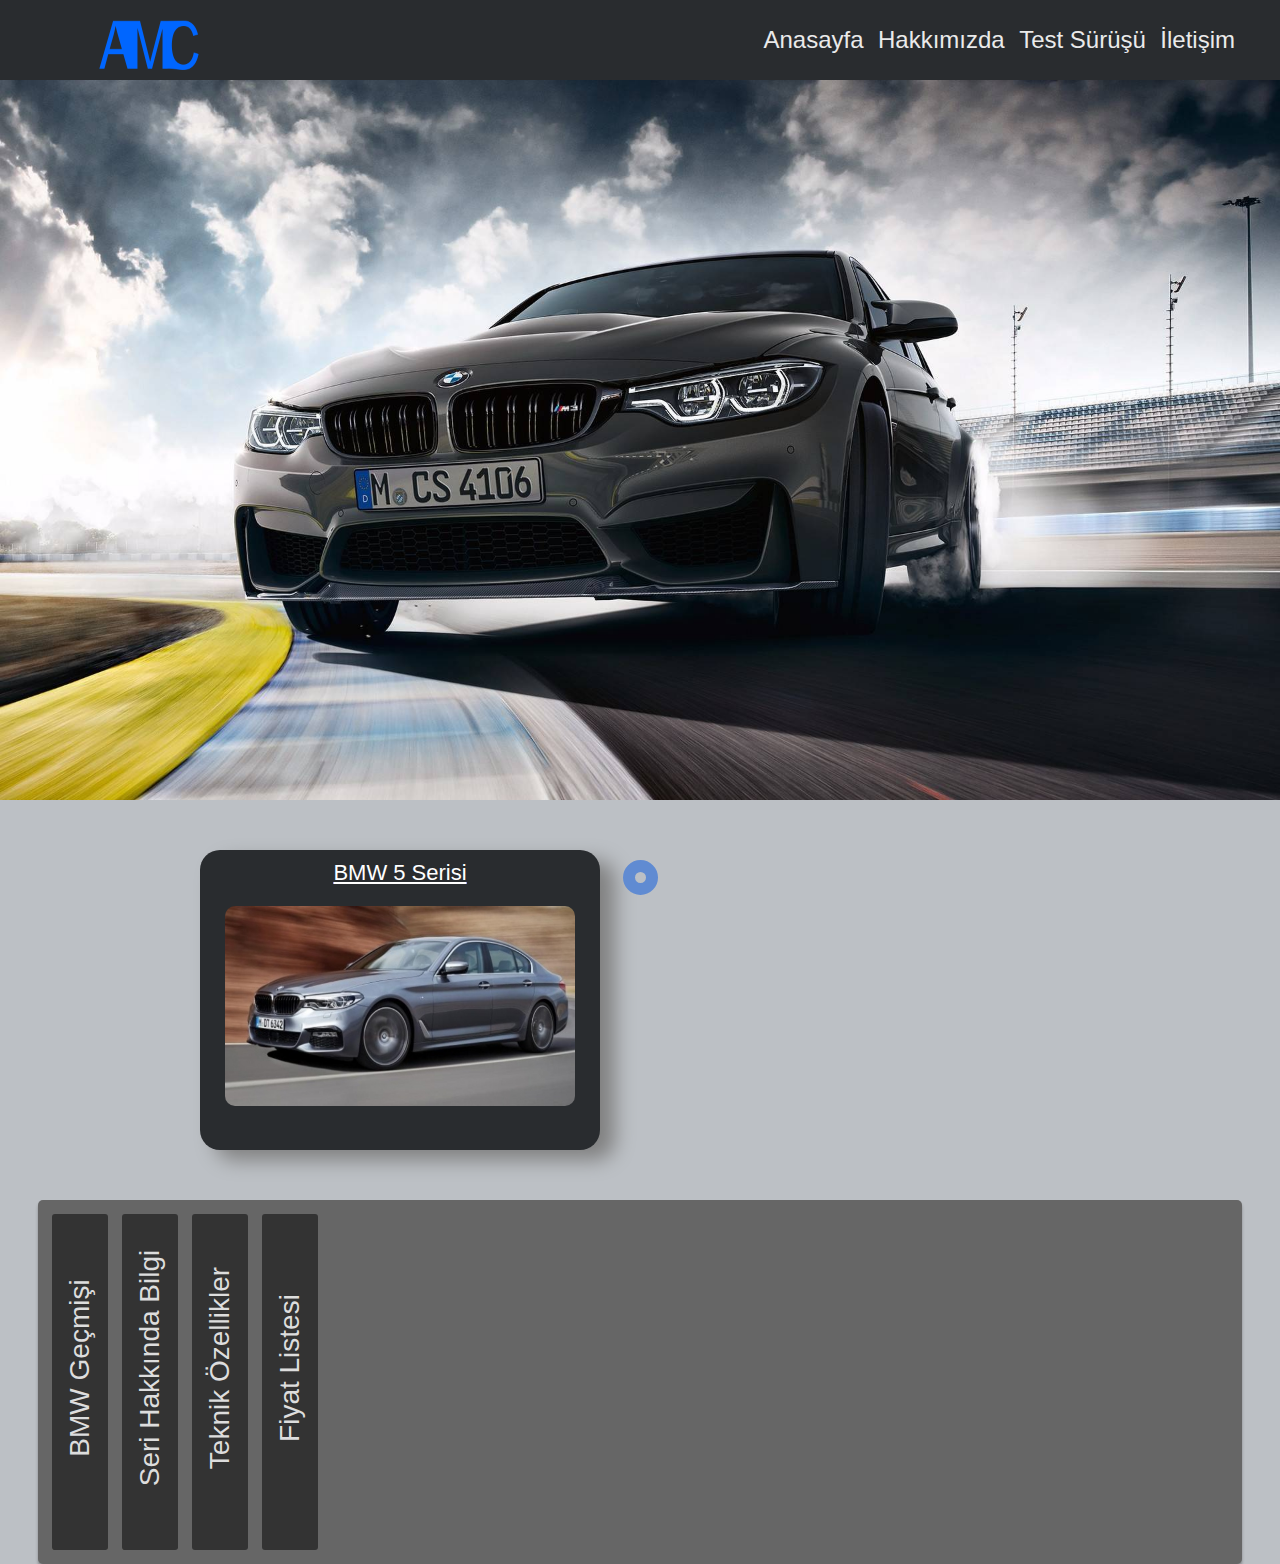
<file: bmw-5-serisi.html>
<DOCTYPE! html>
<html lang="en">
<head>
  <meta charset="utf-8">
  <title>ARABALAR</title>
  <link rel="stylesheet" type="text/css" href="css/bmwsstyle.css">
  <meta http-equiv="X-UA-Compatible" content="IE=edge">
  <meta name="viewport" content="width=device-width, initial-scale=1">

  

</head>
<body>
  
  <header class="header-fixed">

  <div class="header-limiter">
    <img style="width: 100px; height: 50px; margin-left: -500px; "src="resimler/logo.png" alt>
    
    <nav>
      <a href="index.html">Anasayfa</a>
      <a href="hakkimizda.html">Hakkımızda</a>
      <a href="test-sürüsü.html">Test Sürüşü</a>
      <a href="iletisim.html">İletişim</a>
    </nav>

  </div>

</header>


<div class="header-fixed-placeholder"></div>

<script src="https://ajax.googleapis.com/ajax/libs/jquery/2.1.1/jquery.min.js"></script>
<script>

  $(document).ready(function(){

    var showHeaderAt = 150;

    var win = $(window),
        body = $('body');

  
    if(win.width() > 400){

  

      win.on('scroll', function(e){

        if(win.scrollTop() > showHeaderAt) {
          body.addClass('fixed');
        }
        else {
          body.removeClass('fixed');
        }
      });

    }

  });

</script>



    <div id="slider">
      <figure>

        <img src="resimler/m3.jpg" alt>
        <img src="resimler/m4.jpg" alt>
        <img src="resimler/m5.jpg" alt>
        <img src="resimler/m6.jpg" alt>

      </figure>
    </div>
  <div class="alt1-menu">
      <a href="bmw-1-serisi.html"><h3>BMW 5 Serisi</h3>
      <img src="resimler/bmw-5-serisi.jpg"></a>
  </div>

<div style="margin-top: 25px;">
<article class="accordion">
    <section id="acc1">
        <h2><a href="#acc1">BMW Geçmişi</a></h2>
        <p>
            BMW (Bayerische Motoren Werke AG’nin kısaltması)(Türkçe: Bavyera Motor Fabrikası A.Ş.), Alman otomobil ve motosiklet üreticisi. BMW ayrıca, Mini ve Rolls-Royce, otomobil şirketlerinin sahibidir. Şirket, 1913 yılında Karl Friedrich Rapp tarafından Almanya’nın Münih kentinde kurulmuştur. İlk zamanlarda sadece uçak motoru üreten şirket, 1928 yılında satın aldığı Fahrzeugtechnik Eisenach A.G. otomobil şirketinden sonra otomobil üretiminine girmiştir. BMW ilk olarak uçak motoru üretimi yapan bir firmaydı. Bu yüzden parçalı amblemin mavi kısmı gökyüzünü beyaz kısmıda uçak pervanesini temsil etmektedir.
        </p>
    </section>
    <section id="acc2">
        <h2><a href="#acc2">Seri Hakkında Bilgi</a></h2>
        <p>Yeni standartlar belirlemeyi kendine görev edinen BMW 5 Serisi, modern sedan konseptini somut şekilde hayata geçirir. Dinamik ve şık görünümü sayesinde, kendi sınıfındaki otomobillerden beklenen estetik ve sportif tasarımı son teknoloji ile bir araya getirerek, sürüş keyfini ikna edici bir şekilde karşılar.


        </p>
    </section>
    <section id="acc3">
        <h2><a href="#acc3">Teknik Özellikler</a></h2>
        <p>
          Yüksüz Ağırlık (kg) EC  ==> 1605 <br>
          İzin Verilen Toplam Ağırlık (kg)  ==> 2180 <br>
          Otomobilin Yüksek Kapasitesi (kg) ==> 650<br>
          İzin Verilen Ön/Arka Aks Yükü (kg) ==> 1035/1240 <br>
          Maksimum hız km/sa  ==> 226 <br>
          0-100 km/sa Hızlanma  ==> 8.3 <br>
          Şehir içi (lt/100 km)  ==> 7.6 <br>
          Şehir dışı (lt/100 km)  ==> 5.7 <br>
          Ortalama (lt/100 km)  ==> 6.4 <br>
          Depo hacmi (lt)  ==> 68 <br>
        </p>
    </section>
    <section id="acc4">
        <h2><a href="#acc4">Fiyat Listesi</a></h2>
        <p>
         BMW 520i Sedan - M Sport - 2018 - Otomatik - Benzin - 1597 CC - 170 BG  <br>Anahtar Teslim Satış Fiyati  ==> 428.100 TL <br>
         BMW 530i xDrive Sedan - Executive M Sport - 2018 - Otomatik - Benzin - 1998 CC - 252 BG  <br>Anahtar Teslim Satış Fiyati  ==> 667.200 TL <br>
         BMW 530i xDrive Sedan - Ultimate Luxury - 2018 - Otomatik - Benzin - 1998 CC - 252 BG  <br>Anahtar Teslim Satış Fiyati  ==> 743.200 TL <br>
         BMW 520d Coupe - M Sport - 2018 - Otomatik - Dizel - 1995 CC - 190 BG  <br>Anahtar Teslim Satış Fiyati  ==> 561.900 TL <br> 
         BMW 520d xDrive Sedan - Ultimate Luxury - 2018 - Otomatik - Benzin - 1995 CC - 190 BG  <br>Anahtar Teslim Satış Fiyati  ==> 701.500 TL <br>
        </p>
    </section>
</article>
</div>

    <div class="footer">
      <div id="button"></div>
        <div id="container">
          <div id="cont">
            <div class="footer_center">
             
   <div class="footer1">
      <!--Footer_container-->
      <div class="footer_container">
         <!--kutu-->
         <div id="kutu">
            <b style="margin-left: -30px;">Sayfalar</b>
            <ul>
               <a href="index.html"><li>Ana Sayfa</li></a>
               <a href="hakkimizda.html"><li>Hakkımızda</li></a>
               <a href="Referanslarimiz.html"><li>Referanslarımız</li></a>
               <a href="iletisim.html"><li>İletişim</li></a>
            </ul>
         </div>
         <!--kutu###-->
         <!--kutu-->
         <div id="kutu" style="margin-left:150px;">
            <b style="margin-left: -83px;">İletişim</b>
            <ul>
               <li>Atakan Mehmet ÇOBAN</li>
               <li>C: 0 (123) 456 78 90</li>
               <li>T: 0 (123) 456 78 89</li>
            </ul>
         </div>
         <!--kutu###-->
         <!--kutu-->
         <div id="kutu" style="margin-left:150px;">
            <b style="margin-left: -20px;">Sosyal Medya</b>
            <ul>
               <a href="#"><li><img src="resimler/facebook-logo.png" alt=""></li></a>
               <a href="#"><li><img src="resimler/instagram-logo.png" alt=""></li></a>
            </ul>
         </div>
         <!--kutu###-->
      </div>
      <!--Footer_container###-->
   </div>











            </div>
          </div>
        </div>
      </div>
</body>
</html>
</file>
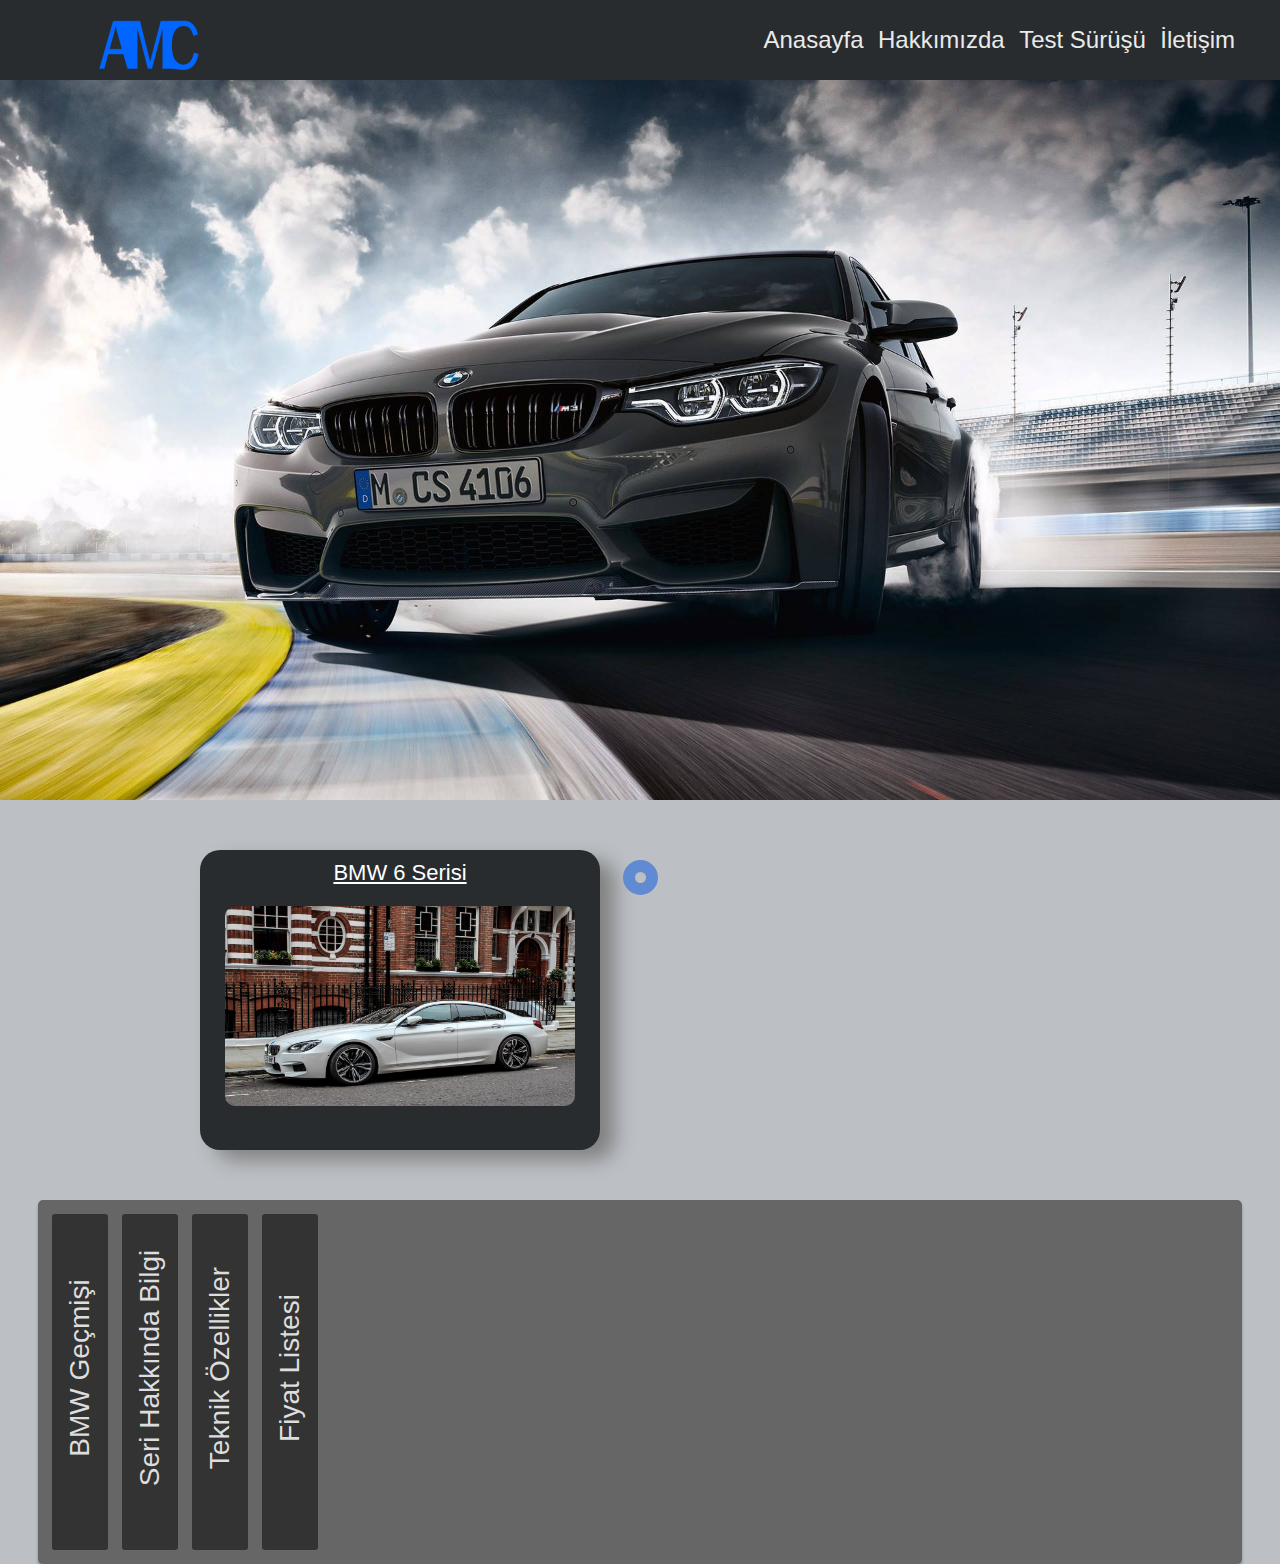
<file: bmw-6-serisi.html>
<DOCTYPE! html>
<html lang="en">
<head>
  <meta charset="utf-8">
  <title>ARABALAR</title>
  <link rel="stylesheet" type="text/css" href="css/bmwsstyle.css">
  <meta http-equiv="X-UA-Compatible" content="IE=edge">
  <meta name="viewport" content="width=device-width, initial-scale=1">

  

</head>
<body>
  
  <header class="header-fixed">

  <div class="header-limiter">
    <img style="width: 100px; height: 50px; margin-left: -500px; "src="resimler/logo.png" alt>
    
    <nav>
      <a href="index.html">Anasayfa</a>
      <a href="hakkimizda.html">Hakkımızda</a>
      <a href="test-sürüsü.html">Test Sürüşü</a>
      <a href="iletisim.html">İletişim</a>
    </nav>

  </div>

</header>


<div class="header-fixed-placeholder"></div>

<script src="https://ajax.googleapis.com/ajax/libs/jquery/2.1.1/jquery.min.js"></script>
<script>

  $(document).ready(function(){

    var showHeaderAt = 150;

    var win = $(window),
        body = $('body');

  
    if(win.width() > 400){

  

      win.on('scroll', function(e){

        if(win.scrollTop() > showHeaderAt) {
          body.addClass('fixed');
        }
        else {
          body.removeClass('fixed');
        }
      });

    }

  });

</script>



    <div id="slider">
      <figure>

        <img src="resimler/m3.jpg" alt>
        <img src="resimler/m4.jpg" alt>
        <img src="resimler/m5.jpg" alt>
        <img src="resimler/m6.jpg" alt>

      </figure>
    </div>
  <div class="alt1-menu">
      <a href="bmw-1-serisi.html"><h3>BMW 6 Serisi</h3>
      <img src="resimler/bmw-6-serisi.jpg"></a>
  </div>

<div style="margin-top: 25px;">
<article class="accordion">
    <section id="acc1">
        <h2><a href="#acc1">BMW Geçmişi</a></h2>
        <p>
            BMW (Bayerische Motoren Werke AG’nin kısaltması)(Türkçe: Bavyera Motor Fabrikası A.Ş.), Alman otomobil ve motosiklet üreticisi. BMW ayrıca, Mini ve Rolls-Royce, otomobil şirketlerinin sahibidir. Şirket, 1913 yılında Karl Friedrich Rapp tarafından Almanya’nın Münih kentinde kurulmuştur. İlk zamanlarda sadece uçak motoru üreten şirket, 1928 yılında satın aldığı Fahrzeugtechnik Eisenach A.G. otomobil şirketinden sonra otomobil üretiminine girmiştir. BMW ilk olarak uçak motoru üretimi yapan bir firmaydı. Bu yüzden parçalı amblemin mavi kısmı gökyüzünü beyaz kısmıda uçak pervanesini temsil etmektedir.
        </p>
    </section>
    <section id="acc2">
        <h2><a href="#acc2">Seri Hakkında Bilgi</a></h2>
        <p>Yeni BMW 6 Serisi Gran Turismo, benzersiz estetiğinin yanı sıra cömert oranlara sahip lüks iç tasarımıyla etkileyicidir. Üstün sürüş karakteri ile sportif bir dinamizm sunar ve uzun yolculuklarda maksimum sürüş konforunu garanti eder. Bu otomobil, modern tasarım ve Gran Tour keyfinin iddialı bir ifadesidir.

        </p>
    </section>
    <section id="acc3">
        <h2><a href="#acc3">Teknik Özellikler</a></h2>
        <p>
          Yüksüz Ağırlık (kg) EC  ==> 1795 <br>
          İzin Verilen Toplam Ağırlık (kg)  ==> 2380 <br>
          Otomobilin Yüksek Kapasitesi (kg) ==> 660<br>
          İzin Verilen Ön/Arka Aks Yükü (kg) ==> 1110/1380 <br>
          Maksimum hız km/sa  ==> 250 <br>
          0-100 km/sa Hızlanma  ==> 6.3 <br>
          Şehir içi (lt/100 km)  ==> 7.9 <br>
          Şehir dışı (lt/100 km)  ==> 5.7 <br>
          Ortalama (lt/100 km)  ==> 6.5 <br>
          Depo hacmi (lt)  ==> 68 <br>
        </p>
    </section>
    <section id="acc4">
        <h2><a href="#acc4">Fiyat Listesi</a></h2>
        <p>
         BMW 620d xDrive Gran Turismo - Sport Line - 2018 - Otomatik - Dizel - 1998 CC - 190 BG  <br>Anahtar Teslim Satış Fiyati  ==> 695.200 TL <br>
         BMW 620d xDrive Gran Turismo - M Sport - 2018 - Otomatik - Dizel - 1998 CC - 252 BG  <br>Anahtar Teslim Satış Fiyati  ==> 730.800 TL <br>
         BMW 630i Gran Turismo - Sport line - 2018 - Otomatik - Benzin - 1998 CC - 258 BG  <br>Anahtar Teslim Satış Fiyati  ==> 721.700 TL <br>
         BMW 630i Gran Turismo - M Sport - 2018 - Otomatik - Benzin - 1998 CC - 258 BG  <br>Anahtar Teslim Satış Fiyati  ==> 763.100 TL <br>
        </p>
    </section>
</article>
</div>

    <div class="footer">
      <div id="button"></div>
        <div id="container">
          <div id="cont">
            <div class="footer_center">
             
   <div class="footer1">
      <!--Footer_container-->
      <div class="footer_container">
         <!--kutu-->
         <div id="kutu">
            <b style="margin-left: -30px;">Sayfalar</b>
            <ul>
               <a href="index.html"><li>Ana Sayfa</li></a>
               <a href="hakkimizda.html"><li>Hakkımızda</li></a>
               <a href="Referanslarimiz.html"><li>Referanslarımız</li></a>
               <a href="iletisim.html"><li>İletişim</li></a>
            </ul>
         </div>
         <!--kutu###-->
         <!--kutu-->
         <div id="kutu" style="margin-left:150px;">
            <b style="margin-left: -83px;">İletişim</b>
            <ul>
               <li>Atakan Mehmet ÇOBAN</li>
               <li>C: 0 (123) 456 78 90</li>
               <li>T: 0 (123) 456 78 89</li>
            </ul>
         </div>
         <!--kutu###-->
         <!--kutu-->
         <div id="kutu" style="margin-left:150px;">
            <b style="margin-left: -20px;">Sosyal Medya</b>
            <ul>
               <a href="#"><li><img src="resimler/facebook-logo.png" alt=""></li></a>
               <a href="#"><li><img src="resimler/instagram-logo.png" alt=""></li></a>
            </ul>
         </div>
         <!--kutu###-->
      </div>
      <!--Footer_container###-->
   </div>











            </div>
          </div>
        </div>
      </div>
</body>
</html>
</file>
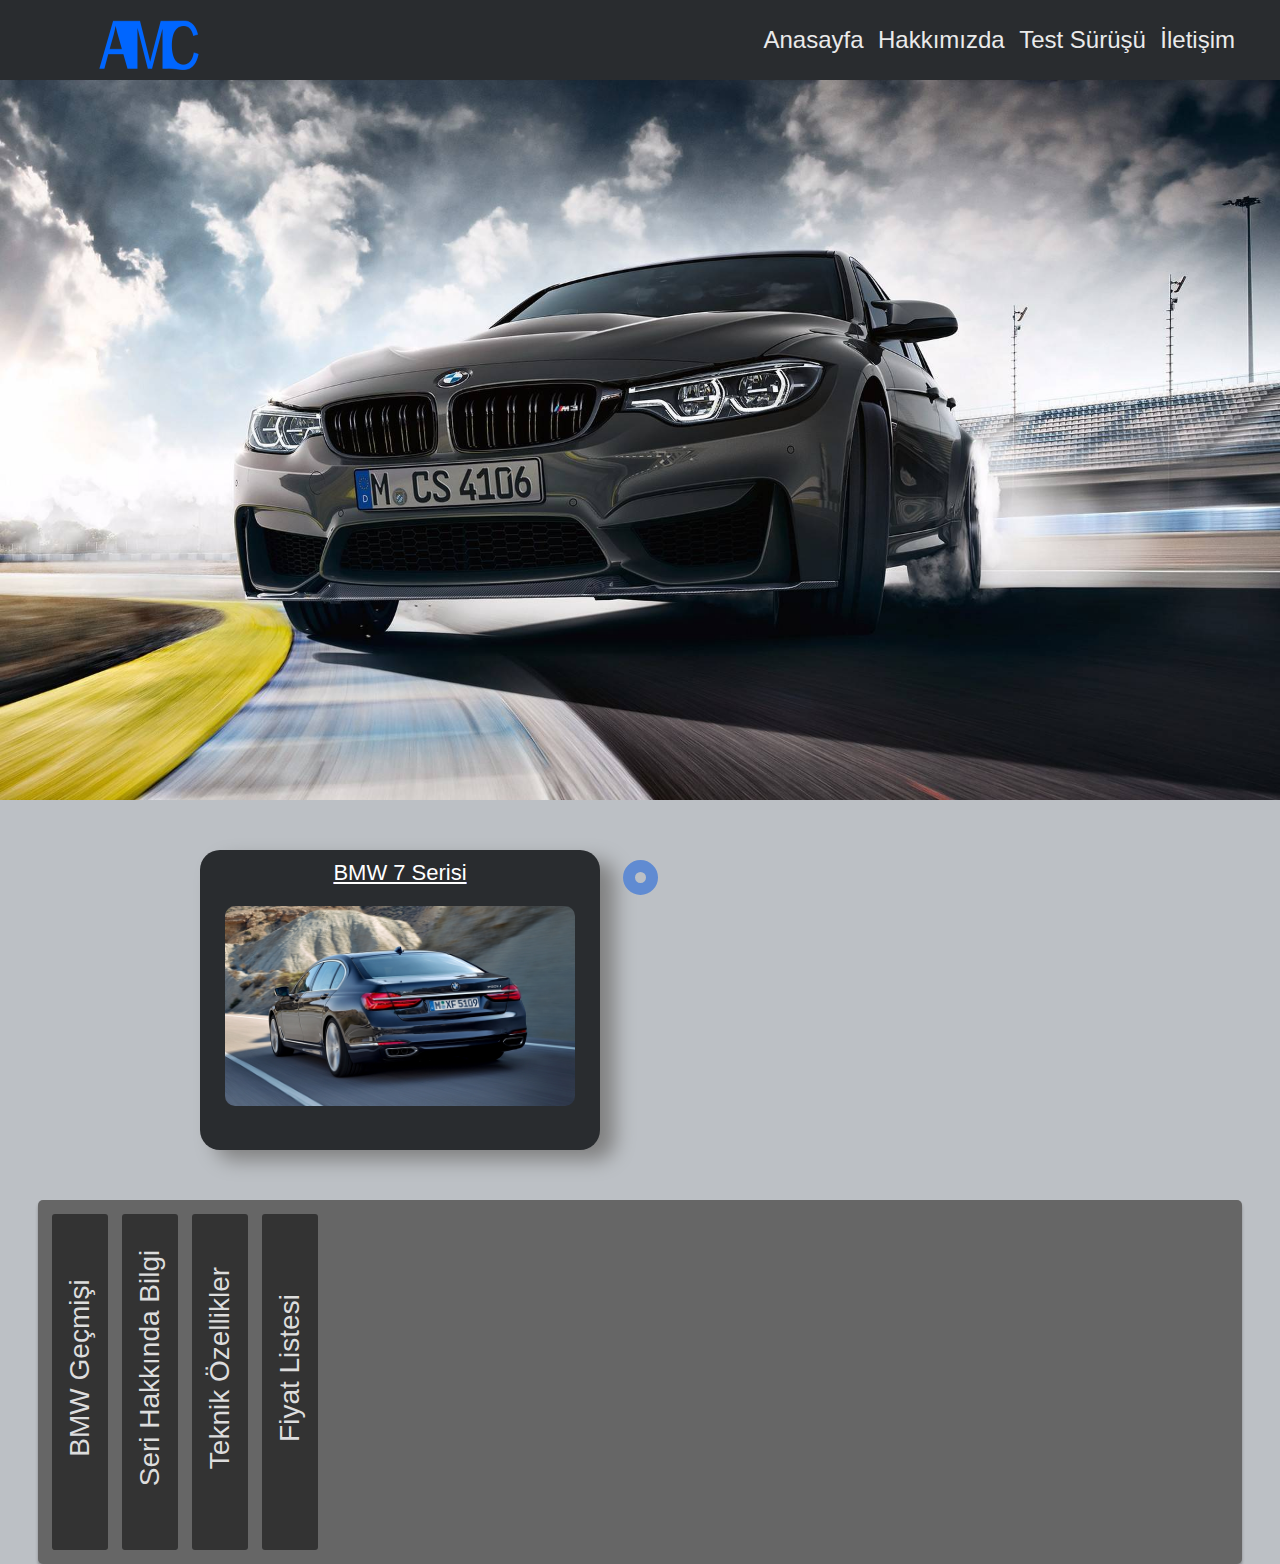
<file: bmw-7-serisi.html>
<DOCTYPE! html>
<html lang="en">
<head>
  <meta charset="utf-8">
  <title>ARABALAR</title>
  <link rel="stylesheet" type="text/css" href="css/bmwsstyle.css">
  <meta http-equiv="X-UA-Compatible" content="IE=edge">
  <meta name="viewport" content="width=device-width, initial-scale=1">

  

</head>
<body>
  
  <header class="header-fixed">

  <div class="header-limiter">
    <img style="width: 100px; height: 50px; margin-left: -500px; "src="resimler/logo.png" alt>
    
    <nav>
      <a href="index.html">Anasayfa</a>
      <a href="hakkimizda.html">Hakkımızda</a>
      <a href="test-sürüsü.html">Test Sürüşü</a>
      <a href="iletisim.html">İletişim</a>
    </nav>

  </div>

</header>


<div class="header-fixed-placeholder"></div>

<script src="https://ajax.googleapis.com/ajax/libs/jquery/2.1.1/jquery.min.js"></script>
<script>

  $(document).ready(function(){

    var showHeaderAt = 150;

    var win = $(window),
        body = $('body');

  
    if(win.width() > 400){

  

      win.on('scroll', function(e){

        if(win.scrollTop() > showHeaderAt) {
          body.addClass('fixed');
        }
        else {
          body.removeClass('fixed');
        }
      });

    }

  });

</script>



    <div id="slider">
      <figure>

        <img src="resimler/m3.jpg" alt>
        <img src="resimler/m4.jpg" alt>
        <img src="resimler/m5.jpg" alt>
        <img src="resimler/m6.jpg" alt>

      </figure>
    </div>
  <div class="alt1-menu">
      <a href="bmw-1-serisi.html"><h3>BMW 7 Serisi</h3>
      <img src="resimler/bmw-7-serisi.jpg"></a>
  </div>

<div style="margin-top: 25px;">
<article class="accordion">
    <section id="acc1">
        <h2><a href="#acc1">BMW Geçmişi</a></h2>
        <p>
            BMW (Bayerische Motoren Werke AG’nin kısaltması)(Türkçe: Bavyera Motor Fabrikası A.Ş.), Alman otomobil ve motosiklet üreticisi. BMW ayrıca, Mini ve Rolls-Royce, otomobil şirketlerinin sahibidir. Şirket, 1913 yılında Karl Friedrich Rapp tarafından Almanya’nın Münih kentinde kurulmuştur. İlk zamanlarda sadece uçak motoru üreten şirket, 1928 yılında satın aldığı Fahrzeugtechnik Eisenach A.G. otomobil şirketinden sonra otomobil üretiminine girmiştir. BMW ilk olarak uçak motoru üretimi yapan bir firmaydı. Bu yüzden parçalı amblemin mavi kısmı gökyüzünü beyaz kısmıda uçak pervanesini temsil etmektedir.
        </p>
    </section>
    <section id="acc2">
        <h2><a href="#acc2">Seri Hakkında Bilgi</a></h2>
        <p>BMW Group, otomotivin geleceğinin şekillendirilmesinde köklü bir geçmişe sahiptir. Geleceği öngörmenin en iyi yolunun, onu yaratmak olduğuna inanıyoruz. Bugün, BMW 7 Serisi otomobiller ile geleceğin lüks anlayışının temellerini atıyoruz. Bunu, oyunun kurallarını değiştiren yenilikler, standartları belirleyen konfor ve modern tasarımın yanı sıra etkileyici ve verimli dinamiklerle başarıyoruz.

        </p>
    </section>
    <section id="acc3">
        <h2><a href="#acc3">Teknik Özellikler</a></h2>
        <p>
          Yüksüz Ağırlık (kg) EC  ==> 1755 <br>
          İzin Verilen Toplam Ağırlık (kg)  ==> 2355 <br>
          Otomobilin Yüksek Kapasitesi (kg) ==> 675<br>
          İzin Verilen Ön/Arka Aks Yükü (kg) ==> 1105/1315 <br>
          Maksimum hız km/sa  ==> 250 <br>
          0-100 km/sa Hızlanma  ==> 6.2 <br>
          Şehir içi (lt/100 km)  ==> 7.5 <br>
          Şehir dışı (lt/100 km)  ==> 4.8 <br>
          Ortalama (lt/100 km)  ==> 5.8 <br>
          Depo hacmi (lt)  ==> 78 <br>
        </p>
    </section>
    <section id="acc4">
        <h2><a href="#acc4">Fiyat Listesi</a></h2>
        <p>
         BMW 730Li - M Excellence - 2018 - Otomatik - Benzin - 1998 CC - 258 BG  <br>Anahtar Teslim Satış Fiyati  ==> 1.239.800 TL <br>
         BMW 740Le xDrive iPerformance - M Excellence - 2018 - Otomatik - Hibrit - 1998 CC - 326 BG  <br>Anahtar Teslim Satış Fiyati  ==> 1.485.100 TL <br>
         BMW 725Ld - M Excellence - 2018 - Otomatik - Dizel - 1998 CC - 231 BG  <br>Anahtar Teslim Satış Fiyati  ==> 1.274.600 TL <br>
         BMW 740Ld xDrive - M Excellence - 2018 - Otomatik - Dizel - 2993 CC - 320 BG  <br>Anahtar Teslim Satış Fiyati  ==> 1.584.000 TL <br>
        </p>
    </section>
</article>
</div>

    <div class="footer">
      <div id="button"></div>
        <div id="container">
          <div id="cont">
            <div class="footer_center">
             
   <div class="footer1">
      <!--Footer_container-->
      <div class="footer_container">
         <!--kutu-->
         <div id="kutu">
            <b style="margin-left: -30px;">Sayfalar</b>
            <ul>
               <a href="index.html"><li>Ana Sayfa</li></a>
               <a href="hakkimizda.html"><li>Hakkımızda</li></a>
               <a href="Referanslarimiz.html"><li>Referanslarımız</li></a>
               <a href="iletisim.html"><li>İletişim</li></a>
            </ul>
         </div>
         <!--kutu###-->
         <!--kutu-->
         <div id="kutu" style="margin-left:150px;">
            <b style="margin-left: -83px;">İletişim</b>
            <ul>
               <li>Atakan Mehmet ÇOBAN</li>
               <li>C: 0 (123) 456 78 90</li>
               <li>T: 0 (123) 456 78 89</li>
            </ul>
         </div>
         <!--kutu###-->
         <!--kutu-->
         <div id="kutu" style="margin-left:150px;">
            <b style="margin-left: -20px;">Sosyal Medya</b>
            <ul>
               <a href="#"><li><img src="resimler/facebook-logo.png" alt=""></li></a>
               <a href="#"><li><img src="resimler/instagram-logo.png" alt=""></li></a>
            </ul>
         </div>
         <!--kutu###-->
      </div>
      <!--Footer_container###-->
   </div>











            </div>
          </div>
        </div>
      </div>
</body>
</html>
</file>
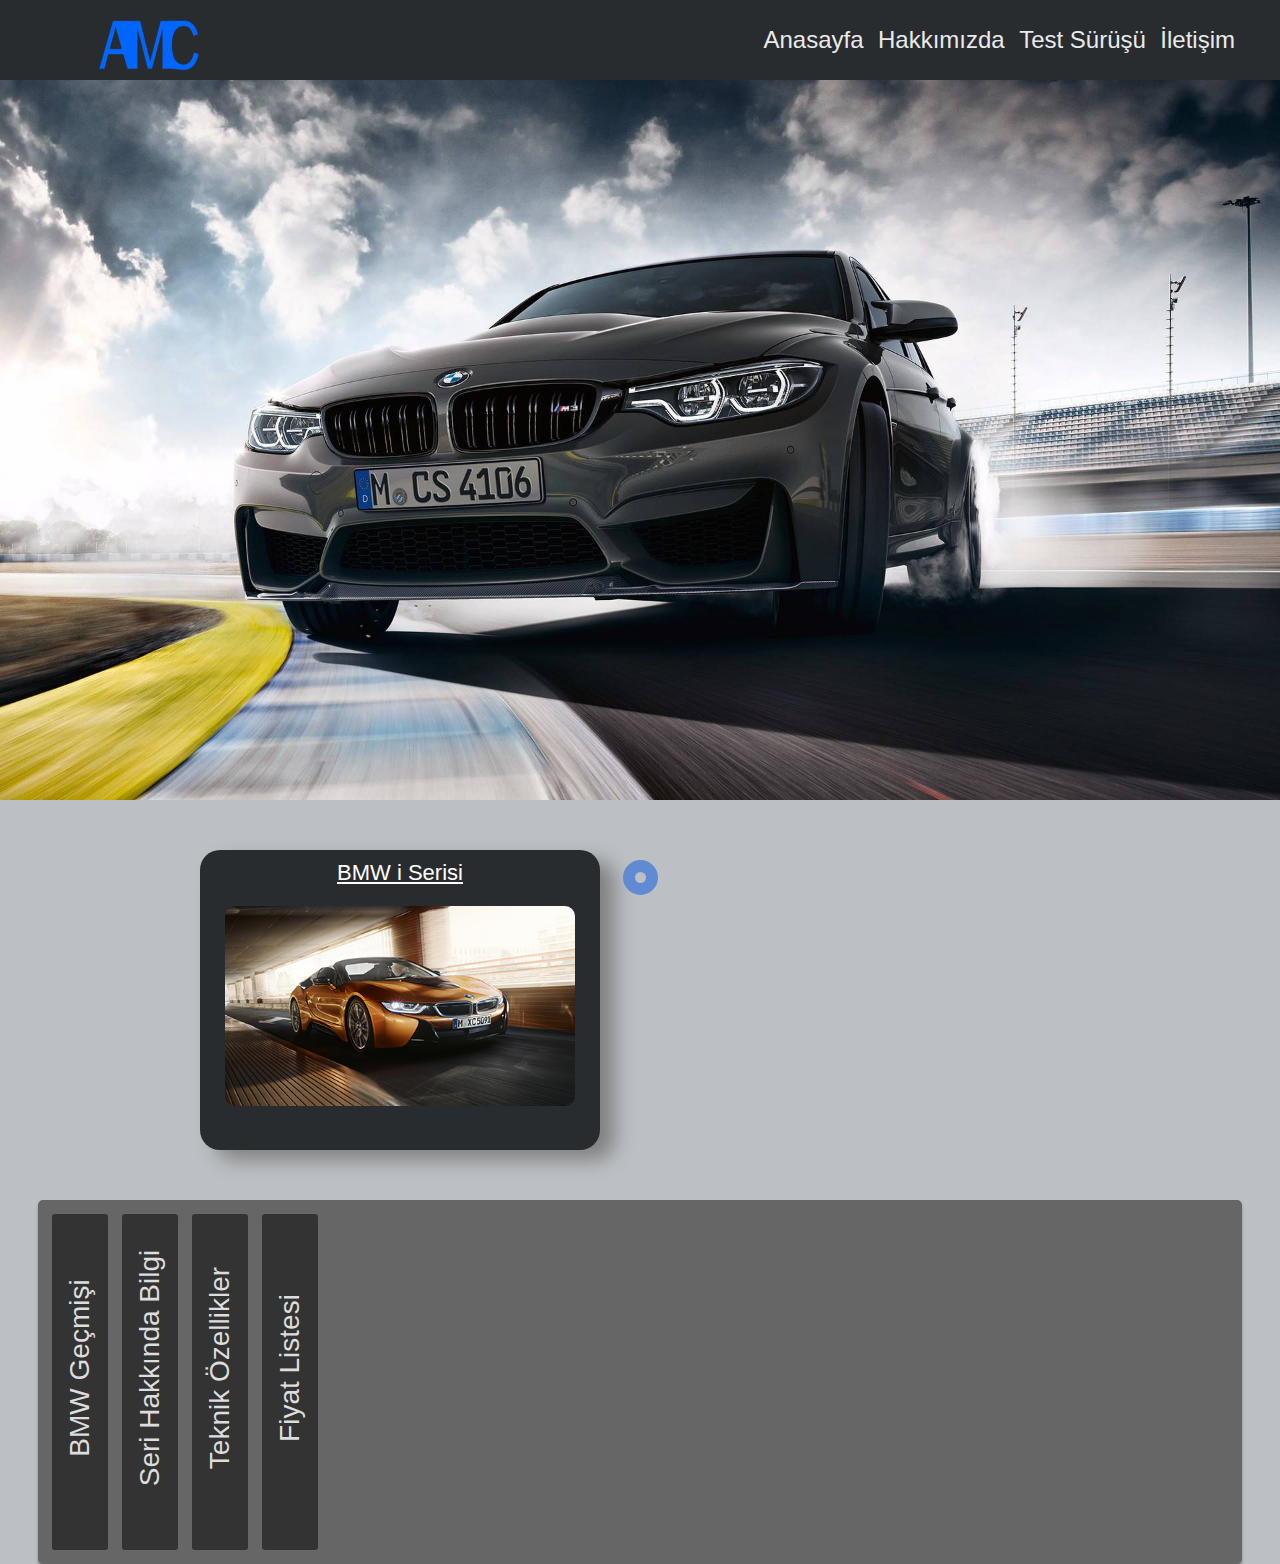
<file: bmw-i-serisi.html>
<DOCTYPE! html>
<html lang="en">
<head>
  <meta charset="utf-8">
  <title>ARABALAR</title>
  <link rel="stylesheet" type="text/css" href="css/bmwsstyle.css">
  <meta http-equiv="X-UA-Compatible" content="IE=edge">
  <meta name="viewport" content="width=device-width, initial-scale=1">

  

</head>
<body>
  
  <header class="header-fixed">

  <div class="header-limiter">
    <img style="width: 100px; height: 50px; margin-left: -500px; "src="resimler/logo.png" alt>
    
    <nav>
      <a href="index.html">Anasayfa</a>
      <a href="hakkimizda.html">Hakkımızda</a>
      <a href="test-sürüsü.html">Test Sürüşü</a>
      <a href="iletisim.html">İletişim</a>
    </nav>

  </div>

</header>


<div class="header-fixed-placeholder"></div>

<script src="https://ajax.googleapis.com/ajax/libs/jquery/2.1.1/jquery.min.js"></script>
<script>

  $(document).ready(function(){

    var showHeaderAt = 150;

    var win = $(window),
        body = $('body');

  
    if(win.width() > 400){

  

      win.on('scroll', function(e){

        if(win.scrollTop() > showHeaderAt) {
          body.addClass('fixed');
        }
        else {
          body.removeClass('fixed');
        }
      });

    }

  });

</script>



    <div id="slider">
      <figure>

        <img src="resimler/m3.jpg" alt>
        <img src="resimler/m4.jpg" alt>
        <img src="resimler/m5.jpg" alt>
        <img src="resimler/m6.jpg" alt>

      </figure>
    </div>
  <div class="alt1-menu">
      <a href="bmw-1-serisi.html"><h3>BMW i Serisi</h3>
      <img src="resimler/bmw-i-serisi.jpg"></a>
  </div>

<div style="margin-top: 25px;">
<article class="accordion">
    <section id="acc1">
        <h2><a href="#acc1">BMW Geçmişi</a></h2>
        <p>
            BMW (Bayerische Motoren Werke AG’nin kısaltması)(Türkçe: Bavyera Motor Fabrikası A.Ş.), Alman otomobil ve motosiklet üreticisi. BMW ayrıca, Mini ve Rolls-Royce, otomobil şirketlerinin sahibidir. Şirket, 1913 yılında Karl Friedrich Rapp tarafından Almanya’nın Münih kentinde kurulmuştur. İlk zamanlarda sadece uçak motoru üreten şirket, 1928 yılında satın aldığı Fahrzeugtechnik Eisenach A.G. otomobil şirketinden sonra otomobil üretiminine girmiştir. BMW ilk olarak uçak motoru üretimi yapan bir firmaydı. Bu yüzden parçalı amblemin mavi kısmı gökyüzünü beyaz kısmıda uçak pervanesini temsil etmektedir.
        </p>
    </section>
    <section id="acc2">
        <h2><a href="#acc2">Seri Hakkında Bilgi</a></h2>
        <p>Yeni BMW i8 Coupé, geleceği şekillendiriyor. Mobiliteyi yeniden tanımlayan, bu heyecan dolu ve büyüleyici otomobil, yolculuğunuz boyunca size sınırsız bir sürüş keyfi sunar. Otomobilin ikonik tasarımı, daha ilk bakışta adrenalini artırır. Yenilikçi plug-in hybrid motoru 374 bg ve 570 Nm tork üretirken, Yeni BMW i8 Coupé’nin 0’dan 100 km’ye yalnızca 4,4 saniyede ulaşmasını sağlar. Bu otomobil, yeni bir çağın başlangıcını oluşturur.

        </p>
    </section>
    <section id="acc3">
        <h2><a href="#acc3">Teknik Özellikler</a></h2>
        <p>
          Yüksüz Ağırlık (kg) EC  ==> 1610 <br>
          İzin Verilen Toplam Ağırlık (kg)  ==> 1920 <br>
          Otomobilin Yüksek Kapasitesi (kg)  ==> 385<br>
          İzin Verilen Ön/Arka Aks Yükü (kg)  ==> 920/1040 <br>
          Elektrik Motoruyla Maksimum Hız (km/sa)  => 120<br> 
          Maksimum hız km/sa  ==> 250 <br>
          0-100 km/sa Hızlanma  ==> 4.4 <br>
          Sistem Çıkış Gücü (Kw (bg))  ==> 275 (374)<br>
          Depo hacmi (lt)  ==> 78 <br>
        </p>
    </section>
    <section id="acc4">
        <h2><a href="#acc4">Fiyat Listesi</a></h2>
        <p>
         BMW i8 Coupe - Halo - 2018 - Otomatik - Hibrit - 1499 CC - 374 BG  <br>Anahtar Teslim Satış Fiyati  ==> 1.525.200 TL <br>
         BMW i8 Coupe - Accaro - 2018 - Otomatik - Hibrit - 1499 CC - 374 BG  <br>Anahtar Teslim Satış Fiyati  ==> 1.530.800 TL <br>
         BMW i8 Roadster - Halo - 2018 - Otomatik - Hibrit - 1499 CC - 374 BG  <br>Anahtar Teslim Satış Fiyati  ==> 1.665.500 TL <br>
         BMW i8 Roadster - Accaro - 2018 - Otomatik - Hibrit - 1499 CC - 374 BG  <br>Anahtar Teslim Satış Fiyati  ==> 1.671.100 TL <br>
        </p>
    </section>
</article>
</div>

    <div class="footer">
      <div id="button"></div>
        <div id="container">
          <div id="cont">
            <div class="footer_center">
             
   <div class="footer1">
      <!--Footer_container-->
      <div class="footer_container">
         <!--kutu-->
         <div id="kutu">
            <b style="margin-left: -30px;">Sayfalar</b>
            <ul>
               <a href="index.html"><li>Ana Sayfa</li></a>
               <a href="hakkimizda.html"><li>Hakkımızda</li></a>
               <a href="Referanslarimiz.html"><li>Referanslarımız</li></a>
               <a href="iletisim.html"><li>İletişim</li></a>
            </ul>
         </div>
         <!--kutu###-->
         <!--kutu-->
         <div id="kutu" style="margin-left:150px;">
            <b style="margin-left: -83px;">İletişim</b>
            <ul>
               <li>Atakan Mehmet ÇOBAN</li>
               <li>C: 0 (123) 456 78 90</li>
               <li>T: 0 (123) 456 78 89</li>
            </ul>
         </div>
         <!--kutu###-->
         <!--kutu-->
         <div id="kutu" style="margin-left:150px;">
            <b style="margin-left: -20px;">Sosyal Medya</b>
            <ul>
               <a href="#"><li><img src="resimler/facebook-logo.png" alt=""></li></a>
               <a href="#"><li><img src="resimler/instagram-logo.png" alt=""></li></a>
            </ul>
         </div>
         <!--kutu###-->
      </div>
      <!--Footer_container###-->
   </div>











            </div>
          </div>
        </div>
      </div>
</body>
</html>
</file>
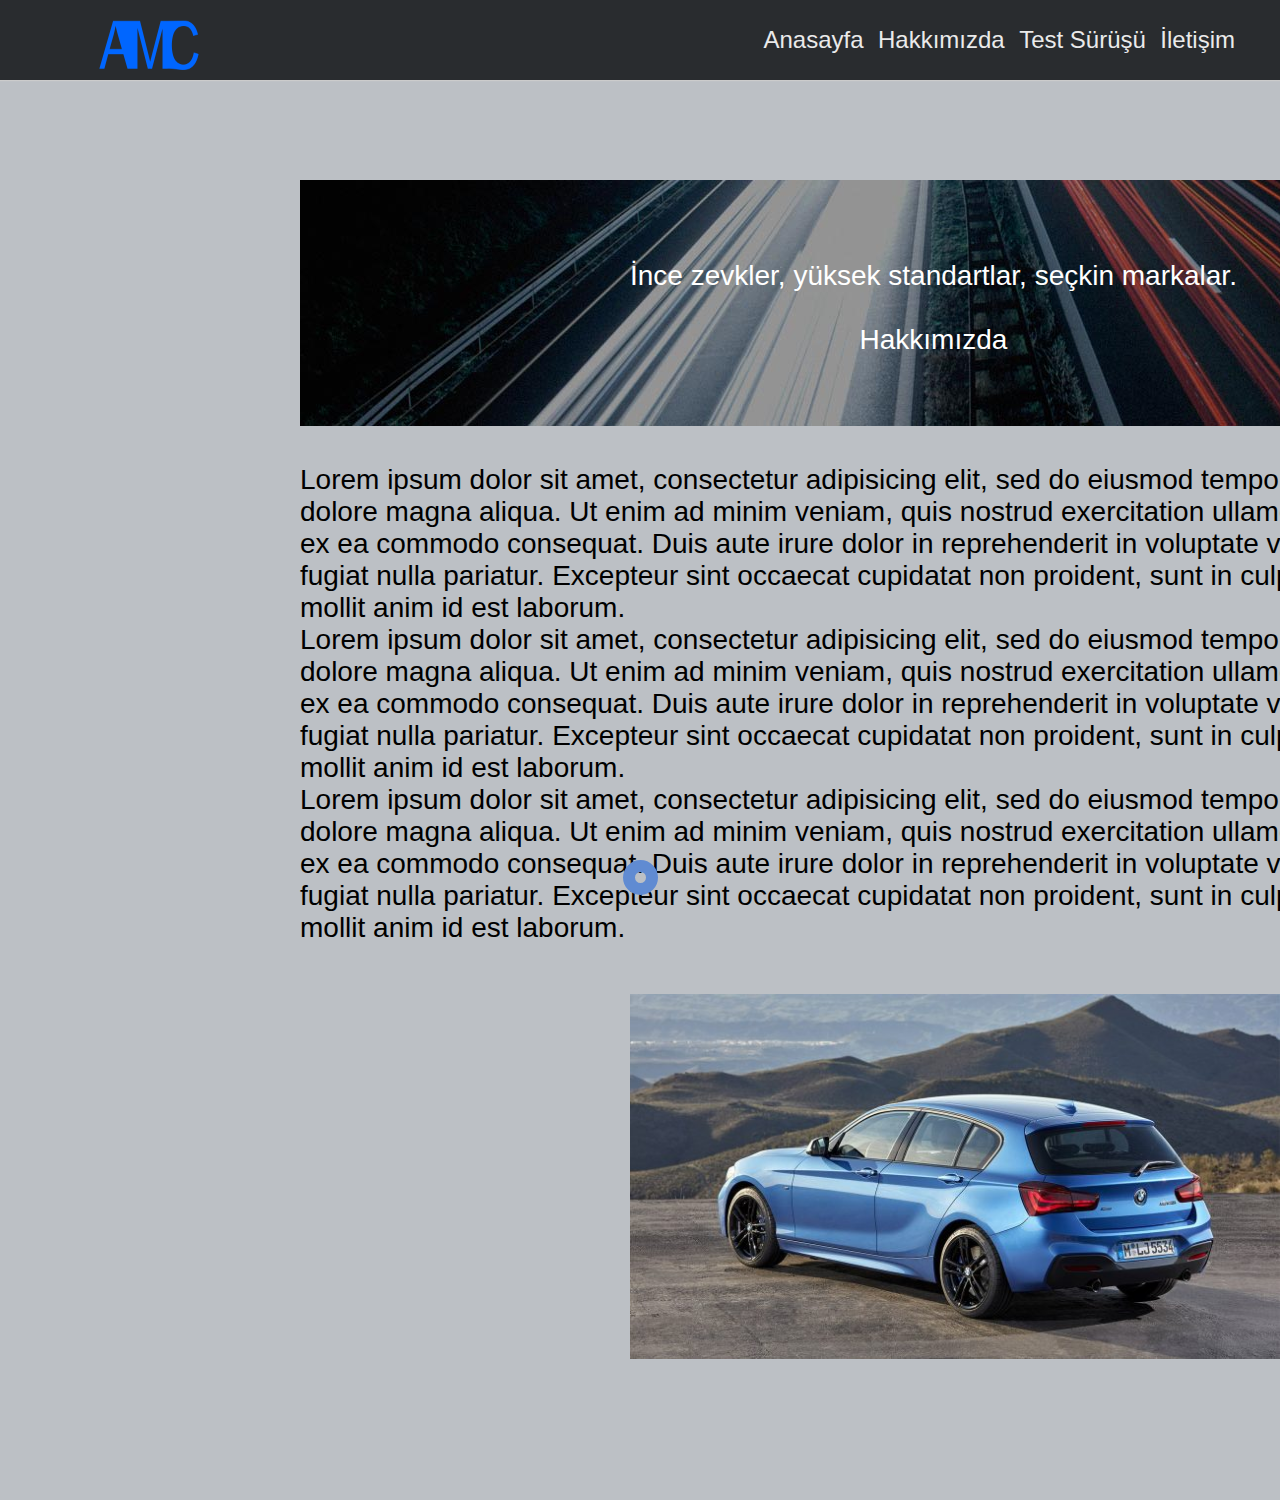
<file: hakkimizda.html>
<DOCTYPE! html>
<html lang="en">
<head>
  <meta charset="utf-8">
  <title>ARABALAR</title>
  <link rel="stylesheet" type="text/css" href="css/hakkimizda.css">
  <meta http-equiv="X-UA-Compatible" content="IE=edge">
  <meta name="viewport" content="width=device-width, initial-scale=1">
 


</head>
<body>
  
  <header class="header-fixed">

  <div class="header-limiter">
    <img style="width: 100px; height: 50px; margin-left: -500px; "src="resimler/logo.png" alt>
    
    <nav>
      <a href="index.html">Anasayfa</a>
      <a href="hakkimizda.html">Hakkımızda</a>
      <a href="test-sürüsü.html">Test Sürüşü</a>
      <a href="iletisim.html">İletişim</a>
    </nav>

  </div>

</header>


<div class="header-fixed-placeholder"></div>

<script src="https://ajax.googleapis.com/ajax/libs/jquery/2.1.1/jquery.min.js"></script>
<script>

  $(document).ready(function(){

    var showHeaderAt = 150;

    var win = $(window),
        body = $('body');

  
    if(win.width() > 400){

  

      win.on('scroll', function(e){

        if(win.scrollTop() > showHeaderAt) {
          body.addClass('fixed');
        }
        else {
          body.removeClass('fixed');
        }
      });

    }

  });

</script>



  <div style="position: relative; margin-left: 300px;">
    <img src="resimler/hakkimizda.jpg" style="margin-top: 100px; position: absolute;">
      <h1 style="position: absolute; margin-top: 180px; margin-left: 330px; text-align: center;">İnce zevkler, yüksek standartlar, seçkin markalar.<br><br>Hakkımızda</h1>
  </div>
<br>
<br>
<br>
<br>
<br>
<br>
<br>
<br>
<br>
<br>
<br>
<br>
      <div style="width: 1300px; height: 350px; margin-left: 300px; color: black;">
        <p>Lorem ipsum dolor sit amet, consectetur adipisicing elit, sed do eiusmod
        tempor incididunt ut labore et dolore magna aliqua. Ut enim ad minim veniam,
        quis nostrud exercitation ullamco laboris nisi ut aliquip ex ea commodo
        consequat. Duis aute irure dolor in reprehenderit in voluptate velit esse
        cillum dolore eu fugiat nulla pariatur. Excepteur sint occaecat cupidatat non
        proident, sunt in culpa qui officia deserunt mollit anim id est laborum.</p>
        <p>Lorem ipsum dolor sit amet, consectetur adipisicing elit, sed do eiusmod
        tempor incididunt ut labore et dolore magna aliqua. Ut enim ad minim veniam,
        quis nostrud exercitation ullamco laboris nisi ut aliquip ex ea commodo
        consequat. Duis aute irure dolor in reprehenderit in voluptate velit esse
        cillum dolore eu fugiat nulla pariatur. Excepteur sint occaecat cupidatat non
        proident, sunt in culpa qui officia deserunt mollit anim id est laborum.</p>
        <p>Lorem ipsum dolor sit amet, consectetur adipisicing elit, sed do eiusmod
        tempor incididunt ut labore et dolore magna aliqua. Ut enim ad minim veniam,
        quis nostrud exercitation ullamco laboris nisi ut aliquip ex ea commodo
        consequat. Duis aute irure dolor in reprehenderit in voluptate velit esse
        cillum dolore eu fugiat nulla pariatur. Excepteur sint occaecat cupidatat non
        proident, sunt in culpa qui officia deserunt mollit anim id est laborum.</p>
      </div>
<br>
<br>
<br>
<br>
<br>

        <div class="w3-content w3-section" style="max-width:650px; margin-left: 630px; margin-top: 20px;">
          <img class="mySlides" src="resimler/bmw-1-serisi.jpg" style="width:100%">
          <img class="mySlides" src="resimler/bmw-2-serisi.jpg" style="width:100%">
          <img class="mySlides" src="resimler/bmw-3-serisi.jpg" style="width:100%">
          <img class="mySlides" src="resimler/bmw-4-serisi.jpg" style="width:100%">
          <img class="mySlides" src="resimler/bmw-5-serisi.jpg" style="width:100%">
          <img class="mySlides" src="resimler/bmw-6-serisi.jpg" style="width:100%">
          <img class="mySlides" src="resimler/bmw-7-serisi.jpg" style="width:100%">
          <img class="mySlides" src="resimler/bmw-i-serisi.jpg" style="width:100%">
          <img class="mySlides" src="resimler/m3.jpg" style="width:100%">
          <img class="mySlides" src="resimler/m4.jpg" style="width:100%">
          <img class="mySlides" src="resimler/m5.jpg" style="width:100%">
          <img class="mySlides" src="resimler/m6.jpg" style="width:100%">
        </div>

        <script>
        var myIndex = 0;
        carousel();

        function carousel() {
          var i;
          var x = document.getElementsByClassName("mySlides");
          for (i = 0; i < x.length; i++) {
            x[i].style.display = "none";  
          }
          myIndex++;
          if (myIndex > x.length) {myIndex = 1}    
          x[myIndex-1].style.display = "block";  
          setTimeout(carousel, 2000); // Change image every 2 seconds
        }
        </script>

    <div class="footer">
      <div id="button"></div>
        <div id="container">
          <div id="cont">
            <div class="footer_center">
             
   <div class="footer1">
      <!--Footer_container-->
      <div class="footer_container">
         <!--kutu-->
         <div id="kutu">
            <b style="margin-left: -30px;">Sayfalar</b>
            <ul>
               <a href="index.html"><li>Ana Sayfa</li></a>
               <a href="hakkimizda.html"><li>Hakkımızda</li></a>
               <a href="Referanslarimiz.html"><li>Referanslarımız</li></a>
               <a href="iletisim.html"><li>İletişim</li></a>
            </ul>
         </div>
         <!--kutu###-->
         <!--kutu-->
         <div id="kutu" style="margin-left:150px;">
            <b style="margin-left: -83px;">İletişim</b>
            <ul>
               <li>Atakan Mehmet ÇOBAN</li>
               <li>C: 0 (123) 456 78 90</li>
               <li>T: 0 (123) 456 78 89</li>
            </ul>
         </div>
         <!--kutu###-->
         <!--kutu-->
         <div id="kutu" style="margin-left:150px;">
            <b style="margin-left: -20px;">Sosyal Medya</b>
            <ul>
               <a href="#"><li><img src="resimler/facebook-logo.png" alt=""></li></a>
               <a href="#"><li><img src="resimler/instagram-logo.png" alt=""></li></a>
            </ul>
         </div>
         <!--kutu###-->
      </div>
      <!--Footer_container###-->
   </div>











            </div>
          </div>
        </div>
      </div>
</body>
</html>
</file>
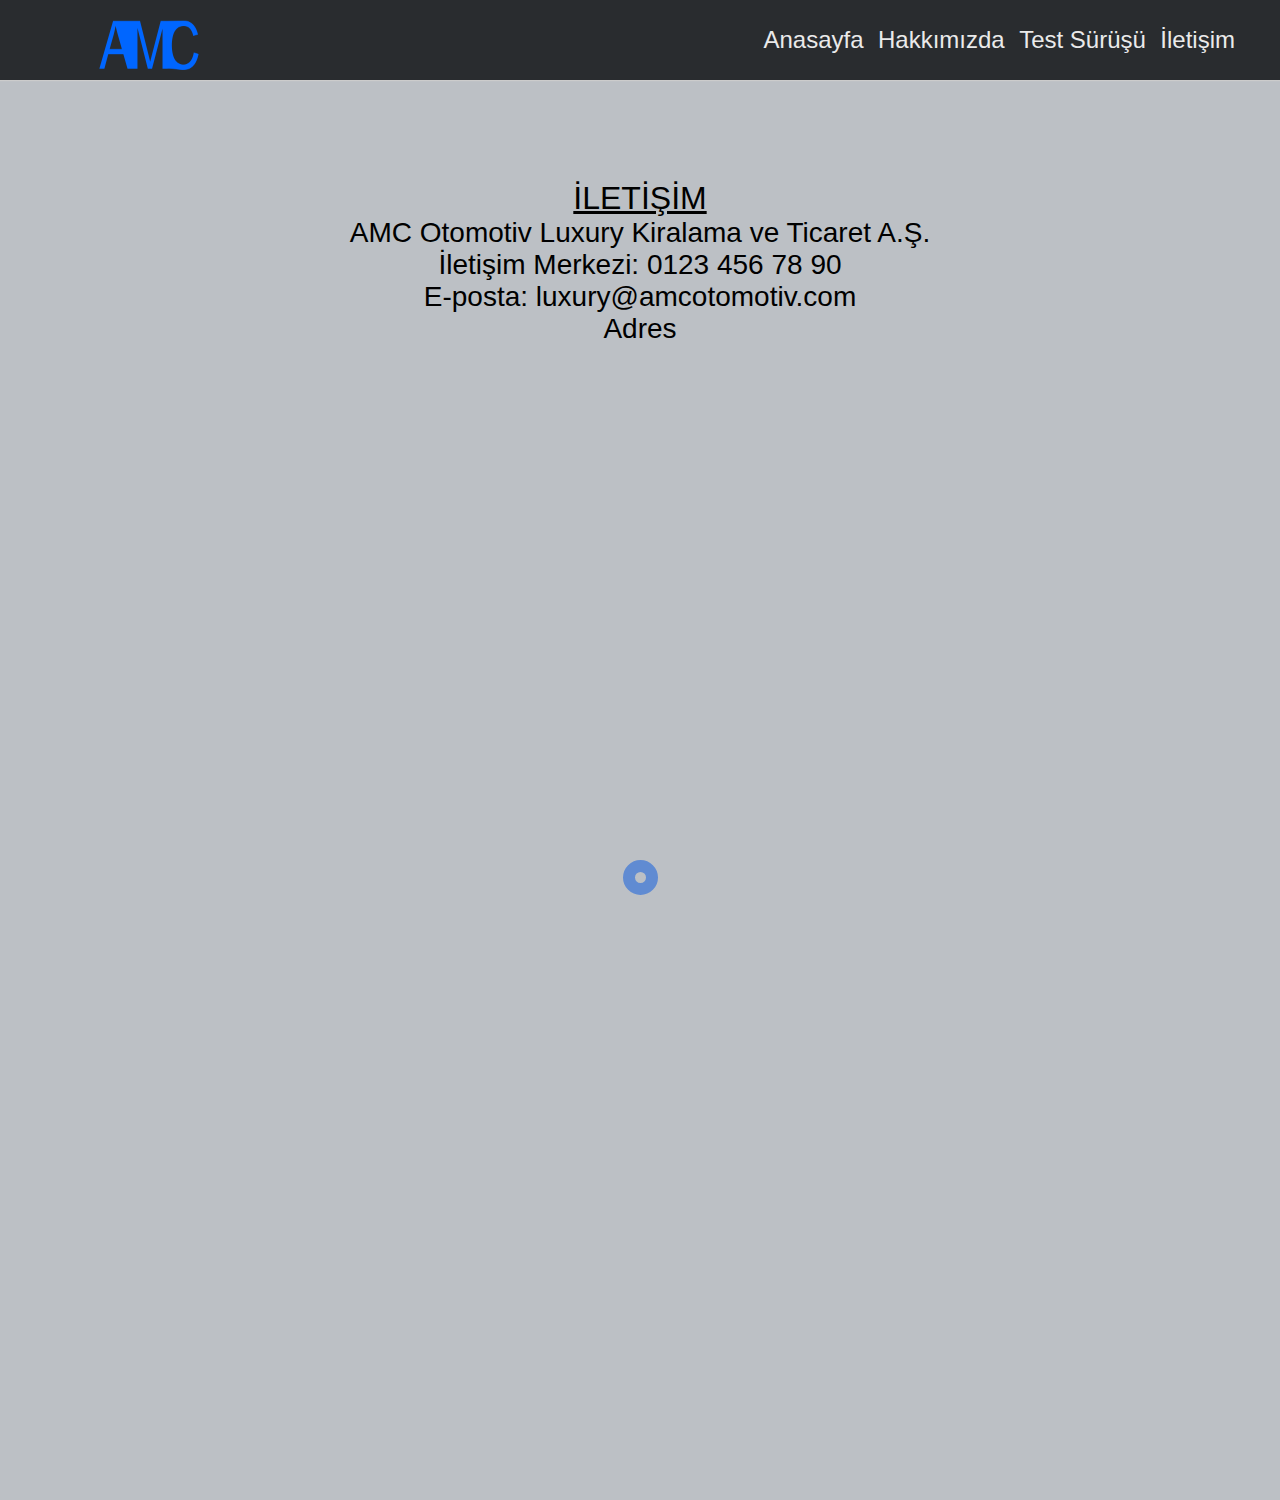
<file: iletisim.html>
<DOCTYPE! html>
<html lang="en">
<head>
  <meta charset="utf-8">
  <title>ARABALAR</title>
  <link rel="stylesheet" type="text/css" href="css/iletisim.css">
  <meta http-equiv="X-UA-Compatible" content="IE=edge">
  <meta name="viewport" content="width=device-width, initial-scale=1">

  

</head>
<body>
  
  <header class="header-fixed">

  <div class="header-limiter">
    <img style="width: 100px; height: 50px; margin-left: -500px; "src="resimler/logo.png" alt>
    
    <nav>
      <a href="index.html">Anasayfa</a>
      <a href="hakkimizda.html">Hakkımızda</a>
      <a href="test-sürüsü.html">Test Sürüşü</a>
      <a href="iletisim.html">İletişim</a>
    </nav>

  </div>

</header>


<div class="header-fixed-placeholder"></div>

<script src="https://ajax.googleapis.com/ajax/libs/jquery/2.1.1/jquery.min.js"></script>
<script>

  $(document).ready(function(){

    var showHeaderAt = 150;

    var win = $(window),
        body = $('body');

  
    if(win.width() > 400){

  

      win.on('scroll', function(e){

        if(win.scrollTop() > showHeaderAt) {
          body.addClass('fixed');
        }
        else {
          body.removeClass('fixed');
        }
      });

    }

  });

</script>
      
    <div class="iletisim">
      <h1 style="text-align: center;">İLETİŞİM</h1>
      <p style="text-align: center; color: black;">
      AMC Otomotiv Luxury Kiralama ve Ticaret A.Ş.<br>
      İletişim Merkezi: 0123 456 78 90<br>
      E-posta: luxury@amcotomotiv.com<br>
      Adres<br><br>
      </p>
      <iframe src="https://www.google.com/maps/embed?pb=!1m18!1m12!1m3!1d3012.2744391785936!2d29.227220315718245!3d40.975471029391514!2m3!1f0!2f0!3f0!3m2!1i1024!2i768!4f13.1!3m3!1m2!1s0x14cacfe232450e8d%3A0x511959bcca429911!2sBorusan+Oto+Samand%C4%B1ra+BMW+Yetkili+Sat%C4%B1c%C4%B1s%C4%B1+ve+Yetkili+Servisi!5e0!3m2!1str!2str!4v1555403064275!5m2!1str!2str" width="1000" height="850" frameborder="0" style="border:0; margin-left: 460px" allowfullscreen></iframe>
    
    </div>
  
    <div class="footer">
      <div id="button"></div>
        <div id="container">
          <div id="cont">
            <div class="footer_center">
             
   <div class="footer1">
      <!--Footer_container-->
      <div class="footer_container">
         <!--kutu-->
         <div id="kutu">
            <b style="margin-left: -30px;">Sayfalar</b>
            <ul>
               <a href="index.html"><li>Ana Sayfa</li></a>
               <a href="hakkimizda.html"><li>Hakkımızda</li></a>
               <a href="Referanslarimiz.html"><li>Referanslarımız</li></a>
               <a href="iletisim.html"><li>İletişim</li></a>
            </ul>
         </div>
         <!--kutu###-->
         <!--kutu-->
         <div id="kutu" style="margin-left:150px;">
            <b style="margin-left: -83px;">İletişim</b>
            <ul>
               <li>Atakan Mehmet ÇOBAN</li>
               <li>C: 0 (123) 456 78 90</li>
               <li>T: 0 (123) 456 78 89</li>
            </ul>
         </div>
         <!--kutu###-->
         <!--kutu-->
         <div id="kutu" style="margin-left:150px;">
            <b style="margin-left: -20px;">Sosyal Medya</b>
            <ul>
               <a href="#"><li><img src="resimler/facebook-logo.png" alt=""></li></a>
               <a href="#"><li><img src="resimler/instagram-logo.png" alt=""></li></a>
            </ul>
         </div>
         <!--kutu###-->
      </div>
      <!--Footer_container###-->
   </div>











            </div>
          </div>
        </div>
      </div>
</body>
</html>
</file>
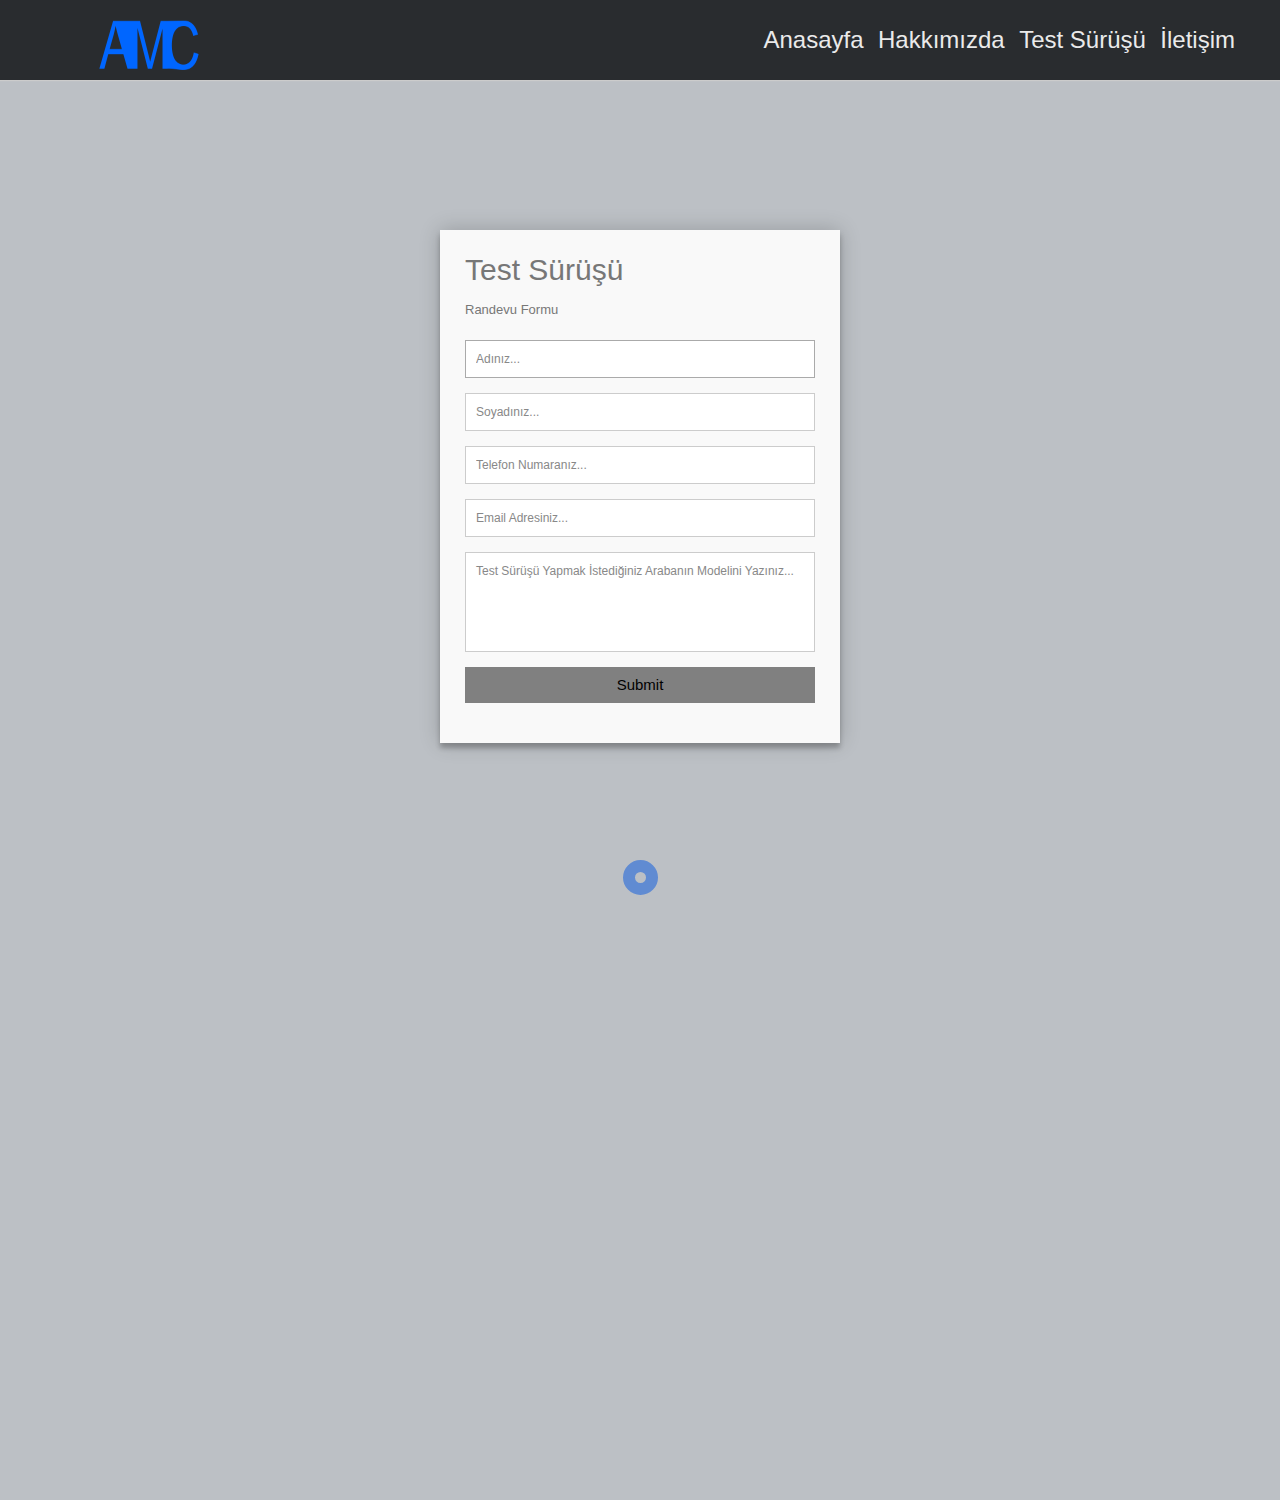
<file: test-sürüsü.html>
<DOCTYPE! html>
<html lang="en">
<head>
  <meta charset="utf-8">
  <title>ARABALAR</title>
  <link rel="stylesheet" type="text/css" href="css/test-sürüsü.css">
  <meta http-equiv="X-UA-Compatible" content="IE=edge">
  <meta name="viewport" content="width=device-width, initial-scale=1">

  

</head>
<body>
  
  <header class="header-fixed">

  <div class="header-limiter">
    <img style="width: 100px; height: 50px; margin-left: -500px; "src="resimler/logo.png" alt>
    
    <nav>
      <a href="index.html">Anasayfa</a>
      <a href="hakkimizda.html">Hakkımızda</a>
      <a href="test-sürüsü.html">Test Sürüşü</a>
      <a href="iletisim.html">İletişim</a>
    </nav>

  </div>

</header>


<div class="header-fixed-placeholder"></div>

<script src="https://ajax.googleapis.com/ajax/libs/jquery/2.1.1/jquery.min.js"></script>
<script>

  $(document).ready(function(){

    var showHeaderAt = 150;

    var win = $(window),
        body = $('body');

  
    if(win.width() > 400){

  

      win.on('scroll', function(e){

        if(win.scrollTop() > showHeaderAt) {
          body.addClass('fixed');
        }
        else {
          body.removeClass('fixed');
        }
      });

    }

  });

</script>

<div class="container1">  
  <form id="contact" action="" method="post">
    <h3>Test Sürüşü</h3>
    <h4>Randevu Formu</h4>
    <fieldset>
      <input placeholder="Adınız..." type="text" tabindex="1" required autofocus>
    </fieldset>
    <fieldset>
      <input placeholder="Soyadınız..." type="email" tabindex="2" required>
    </fieldset>
    <fieldset>
      <input placeholder="Telefon Numaranız..." type="tel" tabindex="3" required>
    </fieldset>
    <fieldset>
      <input placeholder="Email Adresiniz..." type="url" tabindex="4" required>
    </fieldset>
    <fieldset>
      <textarea placeholder="Test Sürüşü Yapmak İstediğiniz Arabanın Modelini Yazınız..." tabindex="5" required></textarea>
    </fieldset>
    <fieldset>
      <button name="submit" type="submit" id="contact-submit" data-submit="...Sending">Submit</button>
    </fieldset>
  </form>
</div>

    <div class="footer">
      <div id="button"></div>
        <div id="container">
          <div id="cont">
            <div class="footer_center">
             
   <div class="footer1">
      <!--Footer_container-->
      <div class="footer_container">
         <!--kutu-->
         <div id="kutu">
            <b style="margin-left: -12px;">Sayfalar</b>
            <ul>
               <a href="index.html"><li>Ana Sayfa</li></a>
               <a href="hakkimizda.html"><li>Hakkımızda</li></a>
               <a href="testsürüsü.html"><li>Test Sürüşü</li></a>
               <a href="iletisim.html"><li>İletişim</li></a>
            </ul>
         </div>
         <!--kutu###-->
         <!--kutu-->
         <div id="kutu" style="margin-left:150px;">
            <b style="margin-left: -83px;">İletişim</b>
            <ul>
               <li>Atakan Mehmet ÇOBAN</li>
               <li>C: 0 (123) 456 78 90</li>
               <li>T: 0 (123) 456 78 89</li>
            </ul>
         </div>
         <!--kutu###-->
         <!--kutu-->
         <div id="kutu" style="margin-left:150px;">
            <b style="margin-left: -20px;">Sosyal Medya</b>
            <ul>
               <a href="#"><li><img src="resimler/facebook-logo.png" alt=""></li></a>
               <a href="#"><li><img src="resimler/instagram-logo.png" alt=""></li></a>
            </ul>
         </div>
         <!--kutu###-->
      </div>
      <!--Footer_container###-->
   </div>

            </div>
          </div>
        </div>
      </div>
</body>
</html>
</file>
<file: css/style.css>
*
{
  font-size: 28px;
  font-weight: 300;
  box-sizing: border-box;
  
}
.alt1-menu
{
  border-radius: 20px;
  background-color:#292c2f;
  height: 300px;
  width: 400px;
  position: relative;
  margin-top: 50px;
  float: left;
  margin-left: 375px;
  margin-bottom: 50px;
  box-shadow: 15px 10px 20px grey;
  text-align: center;
}
.alt1-menu h3{
  font:Arial, Helvetica, sans-serif;
  font-size: 22px;
  margin-top: 10px;
  color: white;
  text-decoration: underline;

}
.alt1-menu img{
  width: 350px;
  height: 200px;
  border-radius: 10px;
  margin-top: 20px;
}



/*slider*/

@keyframes slidy {
0% { left: 0%; }
20% { left: 0%; }
25% { left: -100%; }
45% { left: -100%; }
50% { left: -200%; }
70% { left: -200%; }
75% { left: -200%; }
95% { left: -200%; }
100% { left: -300%; }
}

body { margin: 0; } 
div#slider { overflow: hidden;}
div#slider figure img { width: 20%; float: left; }
div#slider figure { 
  position: relative;
  width: 500%;
  margin: 0;
  left: 0;
  text-align: left;
  font-size: 0;
  animation: 30s slidy infinite; 

}

/*header*/

.header-fixed {
  background-color:#292c2f;
  box-shadow:0 1px 1px #ccc;
  padding: 20px 40px;
  height: 80px;
  color: #ffffff;
  box-sizing: border-box;
  top:-100px;

  -webkit-transition:top 0.3s;
  transition:top 0.3s;
}

.header-fixed .header-limiter {
  max-width: 1200px;
  text-align: center;
  margin: 0 auto;
}

/*  The header placeholder. It is displayed when the header is fixed to the top of the
  browser window, in order to prevent the content of the page from jumping up. */

.header-fixed-placeholder{
  height: 80px;
  display: none;
}

/* The navigation links */

.header-fixed .header-limiter a {
  color: #ffffff;
  text-decoration: none;
}

.header-fixed .header-limiter nav {
  font:16px Arial, Helvetica, sans-serif;
  line-height: 40px;
  float: right;
}

.header-fixed .header-limiter nav a{
  display: inline-block;
  padding: 0 5px;
  text-decoration:none;
  color: #ffffff;
  opacity: 0.9;
  font-size:24px;
}

.header-fixed .header-limiter nav a:hover{
  opacity: 1;
  color: #608bd2;
  transition: 0.7s;
}


/* Fixed version of the header */

body.fixed .header-fixed {
  padding: 15px 40px;
  height: 70px;
  position: fixed;
  width: 100%;
  top: 0;
  left: 0;
  z-index: 1;
}

body.fixed .header-fixed-placeholder {
  display: block;
}
body.fixed .header-fixed .header-limiter nav {
  line-height: 28px;
  font-size: 13px;
}

body.fixed .header-fixed nav a {
    padding-top: 5px;
  }

/*
   We are clearing the body's margin and padding, so that the header fits properly.
   We are also adding a height to demonstrate the scrolling behavior. You can remove
   these styles.
 */
/*footer*/
body{
  font-family: 'Source Sans Pro', sans-serif;
  font-weight:300;
  background-color:#bcc0c5;
  color:#FFF;
  margin: 0;
  padding: 0;
  height: 1500px;
}
section{
  text-align:center;
}
.footer #button{
  width:35px;
  height:35px;
  border:#608bd2 12px solid;
  border-radius:35px;
  margin:0 auto;
  position:relative;
  -webkit-transition: all 1s ease;
    -moz-transition: all 1s ease;
    -o-transition: all 1s ease;
    -ms-transition: all 1s ease;
    transition: all 1s ease;
}
.footer #button:hover{
  width:35px;
  height:35px;
  border: #3A3A3A 12px solid;
  -webkit-transition: all 1s ease;
    -moz-transition: all 1s ease;
    -o-transition: all 1s ease;
    -ms-transition: all 1s ease;
    transition: all 1s ease;
  position:relative;
}
.footer {
  bottom:0;
  left:0;
  position:fixed;
    width: 100%;
    height: 40px;
    overflow:hidden;
    margin:0 auto;
  -webkit-transition: all 1s ease;
    -moz-transition: all 1s ease;
    -o-transition: all 1s ease;
    -ms-transition: all 1s ease;
    transition: all 1s ease;
  z-index:999;
}
.footer:hover {
  -webkit-transition: all 1s ease;
  -moz-transition: all 1s ease;
  -o-transition: all 1s ease;
  -ms-transition: all 1s ease;
  transition: all 1s ease;
  height: 10em;
}
.footer #container{
  margin-top:5px;
  width:100%;
  height:100%;
  position:relative;
  top:0;
  left:0;
  background: #292c2f;
}
.footer #cont{
  position:relative;
  top:-45px;
  right:190px;
  width:150px;
  height:auto;
  margin:0 auto;
}
.footer_center{
  width:500px;
  float:left;
  text-align:center;
}
.footer h3{
  font-family: 'Helvetica';
  font-size: 30px;
  font-weight: 100;
  margin-top:70px;
  margin-left:40px;
}

/*footer içindekiler*/

 .footer1 {width:100%; height:269px;float:left;color:white; font-family:arial; margin-top: 50px;}
      .footer #kutu b {font-size:14px;}
      * {margin:0px;padding:0px;}
      .footer_container{width:768px; height:175px; margin:30px auto;}
      ul {list-style-type:none;margin:17px 0;padding:0px;}
      #kutu {width:auto; height:125px; float:left;}
      ul li {float:left;font-family:tahoma; font-size:12px; margin-bottom:8px; clear:left; color:#949798; }
      #kutu:last-child li {float:left;clear:none;margin-right:10px;}
      #kutu ul li img{height: 40px; width: 50px; }
</file>
<file: css/bmwsstyle.css>
*
{
  font-size: 28px;
  font-weight: 300;
  box-sizing: border-box;
  
}
.alt1-menu
{
  border-radius: 20px;
  background-color:#292c2f;
  height: 300px;
  width: 400px;
  position: relative;
  margin-top: 50px;
  float: left;
  margin-left: 200px;
  margin-bottom: 50px;
  box-shadow: 15px 10px 20px grey;
  text-align: center;
}
.alt1-menu h3{
  font:Arial, Helvetica, sans-serif;
  font-size: 22px;
  margin-top: 10px;
  color: white;
  text-decoration: underline;

}
.alt1-menu img{
  width: 350px;
  height: 200px;
  border-radius: 10px;
  margin-top: 20px;
}



/*slider*/

@keyframes slidy {
0% { left: 0%; }
20% { left: 0%; }
25% { left: -100%; }
45% { left: -100%; }
50% { left: -200%; }
70% { left: -200%; }
75% { left: -200%; }
95% { left: -200%; }
100% { left: -300%; }
}

body { margin: 0; } 
div#slider { overflow: hidden;}
div#slider figure img { width: 20%; float: left; }
div#slider figure { 
  position: relative;
  width: 500%;
  margin: 0;
  left: 0;
  text-align: left;
  font-size: 0;
  animation: 30s slidy infinite; 

}

/*header*/

.header-fixed {
  background-color:#292c2f;
  box-shadow:0 1px 1px #ccc;
  padding: 20px 40px;
  height: 80px;
  color: #ffffff;
  box-sizing: border-box;
  top:-100px;

  -webkit-transition:top 0.3s;
  transition:top 0.3s;
}

.header-fixed .header-limiter {
  max-width: 1200px;
  text-align: center;
  margin: 0 auto;
}

/*  The header placeholder. It is displayed when the header is fixed to the top of the
  browser window, in order to prevent the content of the page from jumping up. */

.header-fixed-placeholder{
  height: 80px;
  display: none;
}

/* The navigation links */

.header-fixed .header-limiter a {
  color: #ffffff;
  text-decoration: none;
}

.header-fixed .header-limiter nav {
  font:16px Arial, Helvetica, sans-serif;
  line-height: 40px;
  float: right;
}

.header-fixed .header-limiter nav a{
  display: inline-block;
  padding: 0 5px;
  text-decoration:none;
  color: #ffffff;
  opacity: 0.9;
  font-size:24px;
}

.header-fixed .header-limiter nav a:hover{
  opacity: 1;
  color: #608bd2;
  transition: 0.7s;
}


/* Fixed version of the header */

body.fixed .header-fixed {
  padding: 15px 40px;
  height: 70px;
  position: fixed;
  width: 100%;
  top: 0;
  left: 0;
  z-index: 1;
}

body.fixed .header-fixed-placeholder {
  display: block;
}
body.fixed .header-fixed .header-limiter nav {
  line-height: 28px;
  font-size: 13px;
}

body.fixed .header-fixed nav a {
    padding-top: 5px;
  }

/*
   We are clearing the body's margin and padding, so that the header fits properly.
   We are also adding a height to demonstrate the scrolling behavior. You can remove
   these styles.
 */
/*footer*/
body{
  font-family: 'Source Sans Pro', sans-serif;
  font-weight:300;
  background-color:#bcc0c5;
  color:#FFF;
  margin: 0;
  padding: 0;
  height: 1500px;
}
section{
  text-align:center;
}
.footer #button{
  width:35px;
  height:35px;
  border:#608bd2 12px solid;
  border-radius:35px;
  margin:0 auto;
  position:relative;
  -webkit-transition: all 1s ease;
    -moz-transition: all 1s ease;
    -o-transition: all 1s ease;
    -ms-transition: all 1s ease;
    transition: all 1s ease;
}
.footer #button:hover{
  width:35px;
  height:35px;
  border: #3A3A3A 12px solid;
  -webkit-transition: all 1s ease;
    -moz-transition: all 1s ease;
    -o-transition: all 1s ease;
    -ms-transition: all 1s ease;
    transition: all 1s ease;
  position:relative;
}
.footer {
  bottom:0;
  left:0;
  position:fixed;
    width: 100%;
    height: 40px;
    overflow:hidden;
    margin:0 auto;
  -webkit-transition: all 1s ease;
    -moz-transition: all 1s ease;
    -o-transition: all 1s ease;
    -ms-transition: all 1s ease;
    transition: all 1s ease;
  z-index:999;
}
.footer:hover {
  -webkit-transition: all 1s ease;
  -moz-transition: all 1s ease;
  -o-transition: all 1s ease;
  -ms-transition: all 1s ease;
  transition: all 1s ease;
  height: 10em;
}
.footer #container{
  margin-top:5px;
  width:100%;
  height:100%;
  position:relative;
  top:0;
  left:0;
  background: #292c2f;
}
.footer #cont{
  position:relative;
  top:-45px;
  right:190px;
  width:150px;
  height:auto;
  margin:0 auto;
}
.footer_center{
  width:500px;
  float:left;
  text-align:center;
}
.footer h3{
  font-family: 'Helvetica';
  font-size: 30px;
  font-weight: 100;
  margin-top:70px;
  margin-left:40px;
}

/*footer içindekiler*/

 .footer1 {width:100%; height:269px;float:left;color:white; font-family:arial; margin-top: 50px;}
      .footer #kutu b {font-size:14px;}
      * {margin:0px;padding:0px;}
      .footer_container{width:768px; height:175px; margin:30px auto;}
      ul {list-style-type:none;margin:17px 0;padding:0px;}
      #kutu {width:auto; height:125px; float:left;}
      ul li {float:left;font-family:tahoma; font-size:12px; margin-bottom:8px; clear:left; color:#949798; }
      #kutu:last-child li {float:left;clear:none;margin-right:10px;}
      #kutu ul li img{height: 40px; width: 50px; }
   

/*accordion*/

article.accordion
{

    display: block;
    width: 43em;
    margin: 0 auto;
    background-color: #666;
    overflow: auto;
    border-radius: 5px;
    box-shadow: 0 3px 3px rgba(0,0,0,0.3);
}
article.accordion section
{
    position: relative;
    display: block;
    float: left;
    width: 2em;
    height: 12em;
    margin: 0.5em 0 0.5em 0.5em;
    color: #333;
    background-color: #333;
    overflow: hidden;
    border-radius: 3px;
}
article.accordion section h2
{
    position: absolute;
    font-size: 1em;
    font-weight: bold;
    width: 12em;
    height: 2em;
    top: 12em;
    left: 0;
    text-indent: 1em;
    padding: 0;
    margin: 0;
    color: #ddd;
    -webkit-transform-origin: 0 0;
    -moz-transform-origin: 0 0;
    -ms-transform-origin: 0 0;
    -o-transform-origin: 0 0;
    transform-origin: 0 0;
    -webkit-transform: rotate(-90deg);
    -moz-transform: rotate(-90deg);
    -ms-transform: rotate(-90deg);
    -o-transform: rotate(-90deg);
    transform: rotate(-90deg);
}
article.accordion section h2 a
{
    display: block;
    width: 100%;
    line-height: 2em;
    text-decoration: none;
    color: inherit;
    outline: 0 none;
}
article.accordion section:target
{
    width: 30em;
    padding: 0 1em;
    color: #333;
    background-color: #fff;
}
article.accordion section:target h2
{
    position: static;
    font-size: 1.3em;
    text-indent: 0;
    color: #333;
    -webkit-transform: rotate(0deg);
    -moz-transform: rotate(0deg);
    -ms-transform: rotate(0deg);
    -o-transform: rotate(0deg);
    transform: rotate(0deg);
}
article.accordion section,
article.accordion section h2
{
    -webkit-transition: all 1s ease;
    -moz-transition: all 1s ease;
    -ms-transition: all 1s ease;
    -o-transition: all 1s ease;
    transition: all 1s ease;
}
article.accordion section p{
  font-size: 20px;
}
</file>
<file: css/hakkimizda.css>
*
{
  font-size: 28px;
  font-weight: 300;
  box-sizing: border-box;
  
}

#hakkimizda-bilgi p{
    width: 1280px;
    height: auto;
    margin-left: 312px;
    text-align: left;
    color: black;
  }

/*header*/

.header-fixed {
  background-color:#292c2f;
  box-shadow:0 1px 1px #ccc;
  padding: 20px 40px;
  height: 80px;
  color: #ffffff;
  box-sizing: border-box;
  top:-100px;

  -webkit-transition:top 0.3s;
  transition:top 0.3s;
}

.header-fixed .header-limiter {
  max-width: 1200px;
  text-align: center;
  margin: 0 auto;
}

/*  The header placeholder. It is displayed when the header is fixed to the top of the
  browser window, in order to prevent the content of the page from jumping up. */

.header-fixed-placeholder{
  height: 80px;
  display: none;
}

/* The navigation links */

.header-fixed .header-limiter a {
  color: #ffffff;
  text-decoration: none;
}

.header-fixed .header-limiter nav {
  font:16px Arial, Helvetica, sans-serif;
  line-height: 40px;
  float: right;
}

.header-fixed .header-limiter nav a{
  display: inline-block;
  padding: 0 5px;
  text-decoration:none;
  color: #ffffff;
  opacity: 0.9;
  font-size:24px;
}

.header-fixed .header-limiter nav a:hover{
  opacity: 1;
  color: #608bd2;
  transition: 0.7s;
}


/* Fixed version of the header */

body.fixed .header-fixed {
  padding: 15px 40px;
  height: 70px;
  position: fixed;
  width: 100%;
  top: 0;
  left: 0;
  z-index: 1;
}

body.fixed .header-fixed-placeholder {
  display: block;
}
body.fixed .header-fixed .header-limiter nav {
  line-height: 28px;
  font-size: 13px;
}

body.fixed .header-fixed nav a {
    padding-top: 5px;
  }

/*
   We are clearing the body's margin and padding, so that the header fits properly.
   We are also adding a height to demonstrate the scrolling behavior. You can remove
   these styles.
 */

 .hakkimizda{
  text-align:center;
 }

/*footer*/
body{
  font-family: 'Source Sans Pro', sans-serif;
  font-weight:300;
  background-color:#bcc0c5;
  color:#FFF;
  margin: 0;
  padding: 0;
  height: 1500px;
}
section{
  text-align:center;
}
.footer #button{
  width:35px;
  height:35px;
  border:#608bd2 12px solid;
  border-radius:35px;
  margin:0 auto;
  position:relative;
  -webkit-transition: all 1s ease;
    -moz-transition: all 1s ease;
    -o-transition: all 1s ease;
    -ms-transition: all 1s ease;
    transition: all 1s ease;
}
.footer #button:hover{
  width:35px;
  height:35px;
  border: #3A3A3A 12px solid;
  -webkit-transition: all 1s ease;
    -moz-transition: all 1s ease;
    -o-transition: all 1s ease;
    -ms-transition: all 1s ease;
    transition: all 1s ease;
  position:relative;
}
.footer {
  bottom:0;
  left:0;
  position:fixed;
    width: 100%;
    height: 40px;
    overflow:hidden;
    margin:0 auto;
  -webkit-transition: all 1s ease;
    -moz-transition: all 1s ease;
    -o-transition: all 1s ease;
    -ms-transition: all 1s ease;
    transition: all 1s ease;
  z-index:999;
}
.footer:hover {
  -webkit-transition: all 1s ease;
  -moz-transition: all 1s ease;
  -o-transition: all 1s ease;
  -ms-transition: all 1s ease;
  transition: all 1s ease;
  height: 10em;
}
.footer #container{
  margin-top:5px;
  width:100%;
  height:100%;
  position:relative;
  top:0;
  left:0;
  background: #292c2f;
}
.footer #cont{
  position:relative;
  top:-45px;
  right:190px;
  width:150px;
  height:auto;
  margin:0 auto;
}
.footer_center{
  width:500px;
  float:left;
  text-align:center;
}
.footer h3{
  font-family: 'Helvetica';
  font-size: 30px;
  font-weight: 100;
  margin-top:70px;
  margin-left:40px;
}

/*footer içindekiler*/

 .footer1 {width:100%; height:269px;float:left;color:white; font-family:arial; margin-top: 50px;}
      .footer #kutu b {font-size:14px;}
      * {margin:0px;padding:0px;}
      .footer_container{width:768px; height:175px; margin:30px auto;}
      ul {list-style-type:none;margin:17px 0;padding:0px;}
      #kutu {width:auto; height:125px; float:left;}
      ul li {float:left;font-family:tahoma; font-size:12px; margin-bottom:8px; clear:left; color:#949798; }
      #kutu:last-child li {float:left;clear:none;margin-right:10px;}
      #kutu ul li img{height: 40px; width: 50px; }
</file>
<file: css/iletisim.css>
*
{
  font-size: 28px;
  font-weight: 300;
  box-sizing: border-box;
  
}
.alt1-menu
{
  border-radius: 20px;
  background-color:#292c2f;
  height: 300px;
  width: 400px;
  position: relative;
  margin-top: 50px;
  float: left;
  margin-left: 375px;
  margin-bottom: 50px;
  box-shadow: 15px 10px 20px grey;
  text-align: center;
}
.alt1-menu h3{
  font:Arial, Helvetica, sans-serif;
  font-size: 22px;
  margin-top: 10px;
  color: white;
  text-decoration: underline;

}
.alt1-menu img{
  width: 350px;
  height: 200px;
  border-radius: 10px;
  margin-top: 20px;
}
/*header*/

.header-fixed {
  background-color:#292c2f;
  box-shadow:0 1px 1px #ccc;
  padding: 20px 40px;
  height: 80px;
  color: #ffffff;
  box-sizing: border-box;
  top:-100px;

  -webkit-transition:top 0.3s;
  transition:top 0.3s;
}

.header-fixed .header-limiter {
  max-width: 1200px;
  text-align: center;
  margin: 0 auto;
}

/*  The header placeholder. It is displayed when the header is fixed to the top of the
  browser window, in order to prevent the content of the page from jumping up. */

.header-fixed-placeholder{
  height: 80px;
  display: none;
}

/* The navigation links */

.header-fixed .header-limiter a {
  color: #ffffff;
  text-decoration: none;
}

.header-fixed .header-limiter nav {
  font:16px Arial, Helvetica, sans-serif;
  line-height: 40px;
  float: right;
}

.header-fixed .header-limiter nav a{
  display: inline-block;
  padding: 0 5px;
  text-decoration:none;
  color: #ffffff;
  opacity: 0.9;
  font-size:24px;
}

.header-fixed .header-limiter nav a:hover{
  opacity: 1;
  color: #608bd2;
  transition: 0.7s;
}


/* Fixed version of the header */

body.fixed .header-fixed {
  padding: 15px 40px;
  height: 70px;
  position: fixed;
  width: 100%;
  top: 0;
  left: 0;
  z-index: 1;
}

body.fixed .header-fixed-placeholder {
  display: block;
}
body.fixed .header-fixed .header-limiter nav {
  line-height: 28px;
  font-size: 13px;
}

body.fixed .header-fixed nav a {
    padding-top: 5px;
  }

/*
   We are clearing the body's margin and padding, so that the header fits properly.
   We are also adding a height to demonstrate the scrolling behavior. You can remove
   these styles.
 */

.iletisim h1{
  color: black;
  font-family: sans-serif;
  padding-top:100px;
  text-align:center;
  text-decoration:underline;
  font-size: 24pt;
}
.iletisim pre{
  text-align: center;
  color: black;
}


/*footer*/
body{
  font-family: 'Source Sans Pro', sans-serif;
  font-weight:300;
  background-color:#bcc0c5;
  color:#FFF;
  margin: 0;
  padding: 0;
  height: 1500px;
}
section{
  text-align:center;
}
.footer #button{
  width:35px;
  height:35px;
  border:#608bd2 12px solid;
  border-radius:35px;
  margin:0 auto;
  position:relative;
  -webkit-transition: all 1s ease;
    -moz-transition: all 1s ease;
    -o-transition: all 1s ease;
    -ms-transition: all 1s ease;
    transition: all 1s ease;
}
.footer #button:hover{
  width:35px;
  height:35px;
  border: #3A3A3A 12px solid;
  -webkit-transition: all 1s ease;
    -moz-transition: all 1s ease;
    -o-transition: all 1s ease;
    -ms-transition: all 1s ease;
    transition: all 1s ease;
  position:relative;
}
.footer {
  bottom:0;
  left:0;
  position:fixed;
    width: 100%;
    height: 40px;
    overflow:hidden;
    margin:0 auto;
  -webkit-transition: all 1s ease;
    -moz-transition: all 1s ease;
    -o-transition: all 1s ease;
    -ms-transition: all 1s ease;
    transition: all 1s ease;
  z-index:999;
}
.footer:hover {
  -webkit-transition: all 1s ease;
  -moz-transition: all 1s ease;
  -o-transition: all 1s ease;
  -ms-transition: all 1s ease;
  transition: all 1s ease;
  height: 10em;
}
.footer #container{
  margin-top:5px;
  width:100%;
  height:100%;
  position:relative;
  top:0;
  left:0;
  background: #292c2f;
}
.footer #cont{
  position:relative;
  top:-45px;
  right:190px;
  width:150px;
  height:auto;
  margin:0 auto;
}
.footer_center{
  width:500px;
  float:left;
  text-align:center;
}
.footer h3{
  font-family: 'Helvetica';
  font-size: 30px;
  font-weight: 100;
  margin-top:70px;
  margin-left:40px;
}

/*footer içindekiler*/

 .footer1 {width:100%; height:269px;float:left;color:white; font-family:arial; margin-top: 50px;}
      .footer #kutu b {font-size:14px;}
      * {margin:0px;padding:0px;}
      .footer_container{width:768px; height:175px; margin:30px auto;}
      ul {list-style-type:none;margin:17px 0;padding:0px;}
      #kutu {width:auto; height:125px; float:left;}
      ul li {float:left;font-family:tahoma; font-size:12px; margin-bottom:8px; clear:left; color:#949798; }
      #kutu:last-child li {float:left;clear:none;margin-right:10px;}
      #kutu ul li img{height: 40px; width: 50px; }
</file>
<file: css/test-sürüsü.css>
*
{
  font-size: 28px;
  font-weight: 300;
  box-sizing: border-box;
  
}

/*slider*/

@keyframes slidy {
0% { left: 0%; }
20% { left: 0%; }
25% { left: -100%; }
45% { left: -100%; }
50% { left: -200%; }
70% { left: -200%; }
75% { left: -200%; }
95% { left: -200%; }
100% { left: -300%; }
}

body { margin: 0; } 
div#slider { overflow: hidden;}
div#slider figure img { width: 20%; float: left; }
div#slider figure { 
  position: relative;
  width: 500%;
  margin: 0;
  left: 0;
  text-align: left;
  font-size: 0;
  animation: 30s slidy infinite; 

}

/*header*/

.header-fixed {
  background-color:#292c2f;
  box-shadow:0 1px 1px #ccc;
  padding: 20px 40px;
  height: 80px;
  color: #ffffff;
  box-sizing: border-box;
  top:-100px;

  -webkit-transition:top 0.3s;
  transition:top 0.3s;
}

.header-fixed .header-limiter {
  max-width: 1200px;
  text-align: center;
  margin: 0 auto;
}

/*  The header placeholder. It is displayed when the header is fixed to the top of the
  browser window, in order to prevent the content of the page from jumping up. */

.header-fixed-placeholder{
  height: 80px;
  display: none;
}

/* The navigation links */

.header-fixed .header-limiter a {
  color: #ffffff;
  text-decoration: none;
}

.header-fixed .header-limiter nav {
  font:16px Arial, Helvetica, sans-serif;
  line-height: 40px;
  float: right;
}

.header-fixed .header-limiter nav a{
  display: inline-block;
  padding: 0 5px;
  text-decoration:none;
  color: #ffffff;
  opacity: 0.9;
  font-size:24px;
}

.header-fixed .header-limiter nav a:hover{
  opacity: 1;
  color: #608bd2;
  transition: 0.7s;
}


/* Fixed version of the header */

body.fixed .header-fixed {
  padding: 15px 40px;
  height: 70px;
  position: fixed;
  width: 100%;
  top: 0;
  left: 0;
  z-index: 1;
}

body.fixed .header-fixed-placeholder {
  display: block;
}
body.fixed .header-fixed .header-limiter nav {
  line-height: 28px;
  font-size: 13px;
}

body.fixed .header-fixed nav a {
    padding-top: 5px;
  }

/*footer*/
body{
  font-family: 'Source Sans Pro', sans-serif;
  font-weight:300;
  background-color:#bcc0c5;
  color:#FFF;
  margin: 0;
  padding: 0;
  height: 1500px;
}
section{
  text-align:center;
}
.footer #button{
  width:35px;
  height:35px;
  border:#608bd2 12px solid;
  border-radius:35px;
  margin:0 auto;
  position:relative;
  -webkit-transition: all 1s ease;
    -moz-transition: all 1s ease;
    -o-transition: all 1s ease;
    -ms-transition: all 1s ease;
    transition: all 1s ease;
}
.footer #button:hover{
  width:35px;
  height:35px;
  border: #3A3A3A 12px solid;
  -webkit-transition: all 1s ease;
    -moz-transition: all 1s ease;
    -o-transition: all 1s ease;
    -ms-transition: all 1s ease;
    transition: all 1s ease;
  position:relative;
}
.footer {
  bottom:0;
  left:0;
  position:fixed;
    width: 100%;
    height: 40px;
    overflow:hidden;
    margin:0 auto;
  -webkit-transition: all 1s ease;
    -moz-transition: all 1s ease;
    -o-transition: all 1s ease;
    -ms-transition: all 1s ease;
    transition: all 1s ease;
  z-index:999;
}
.footer:hover {
  -webkit-transition: all 1s ease;
  -moz-transition: all 1s ease;
  -o-transition: all 1s ease;
  -ms-transition: all 1s ease;
  transition: all 1s ease;
  height: 10em;
}
.footer #container{
  margin-top:5px;
  width:100%;
  height:100%;
  position:relative;
  top:0;
  left:0;
  background: #292c2f;
}
.footer #cont{
  position:relative;
  top:-45px;
  right:190px;
  width:150px;
  height:auto;
  margin:0 auto;
}
.footer_center{
  width:500px;
  float:left;
  text-align:center;
}
.footer h3{
  font-family: 'Helvetica';
  font-size: 30px;
  font-weight: 100;
  margin-top:70px;
  margin-left:40px;
}

/*footer içindekiler*/

 .footer1 {width:100%; height:269px;float:left;color:white; font-family:arial; margin-top: 50px;}
      .footer #kutu b {font-size:14px;}
      * {margin:0px;padding:0px;}
      .footer_container{width:768px; height:175px; margin:30px auto;}
      ul {list-style-type:none;margin:17px 0;padding:0px;}
      #kutu {width:auto; height:125px; float:left;}
      ul li {float:left;font-family:tahoma; font-size:12px; margin-bottom:-8px; clear:left; color:#949798; }
      #kutu:last-child li {float:left;clear:none;margin-right:10px;}
      #kutu ul li img{height: 40px; width: 50px; }
   
  

  /*form*/

@import url(https://fonts.googleapis.com/css?family=Roboto:400,300,600,400italic);
* {
  margin: 0;
  padding: 0;
  box-sizing: border-box;
  -webkit-box-sizing: border-box;
  -moz-box-sizing: border-box;
  -webkit-font-smoothing: antialiased;
  -moz-font-smoothing: antialiased;
  -o-font-smoothing: antialiased;
  font-smoothing: antialiased;
  text-rendering: optimizeLegibility;
}

body {
  font-family: "Roboto", Helvetica, Arial, sans-serif;
  font-weight: 100;
  font-size: 12px;
  line-height: 30px;
  color: #777;
}

.container1 {
  max-width: 400px;
  width: 100%;
  margin: 0 auto;
  position: relative;
}

#contact input[type="text"],
#contact input[type="email"],
#contact input[type="tel"],
#contact input[type="url"],
#contact textarea,
#contact button[type="submit"] {
  font: 400 12px/16px "Roboto", Helvetica, Arial, sans-serif;
}

#contact {
  background: #F9F9F9;
  padding: 25px;
  margin: 150px 0;
  box-shadow: 0 0 20px 0 rgba(0, 0, 0, 0.2), 0 5px 5px 0 rgba(0, 0, 0, 0.24);
}

#contact h3 {
  display: block;
  font-size: 30px;
  font-weight: 300;
  margin-bottom: 10px;
}

#contact h4 {
  margin: 5px 0 15px;
  display: block;
  font-size: 13px;
  font-weight: 400;
}

fieldset {
  border: medium none !important;
  margin: 0 0 10px;
  min-width: 100%;
  padding: 0;
  width: 100%;
}

#contact input[type="text"],
#contact input[type="email"],
#contact input[type="tel"],
#contact input[type="url"],
#contact textarea {
  width: 100%;
  border: 1px solid #ccc;
  background: #FFF;
  margin: 0 0 5px;
  padding: 10px;
}

#contact input[type="text"]:hover,
#contact input[type="email"]:hover,
#contact input[type="tel"]:hover,
#contact input[type="url"]:hover,
#contact textarea:hover {
  -webkit-transition: border-color 0.3s ease-in-out;
  -moz-transition: border-color 0.3s ease-in-out;
  transition: border-color 0.3s ease-in-out;
  border: 1px solid #aaa;
}

#contact textarea {
  height: 100px;
  max-width: 100%;
  resize: none;
}

#contact button[type="submit"] {
  cursor: pointer;
  width: 100%;
  border: none;
  background: grey;
  color: black;
  margin: 0 0 5px;
  padding: 10px;
  font-size: 15px;
}

#contact button[type="submit"]:hover {
  background: #0066FF;
  color: white;
  -webkit-transition: color 1s ease-in-out;
  -webkit-transition: background 0.3s ease-in-out;
  -moz-transition: background 0.3s ease-in-out;
  transition: background-color 0.3s ease-in-out;
}

#contact button[type="submit"]:active {
  box-shadow: inset 0 1px 3px rgba(0, 0, 0, 0.5);
}

.copyright {
  text-align: center;
}

#contact input:focus,
#contact textarea:focus {
  outline: 0;
  border: 1px solid #aaa;
}

::-webkit-input-placeholder {
  color: #888;
}

:-moz-placeholder {
  color: #888;
}

::-moz-placeholder {
  color: #888;
}

:-ms-input-placeholder {
  color: #888;
}
</file>
